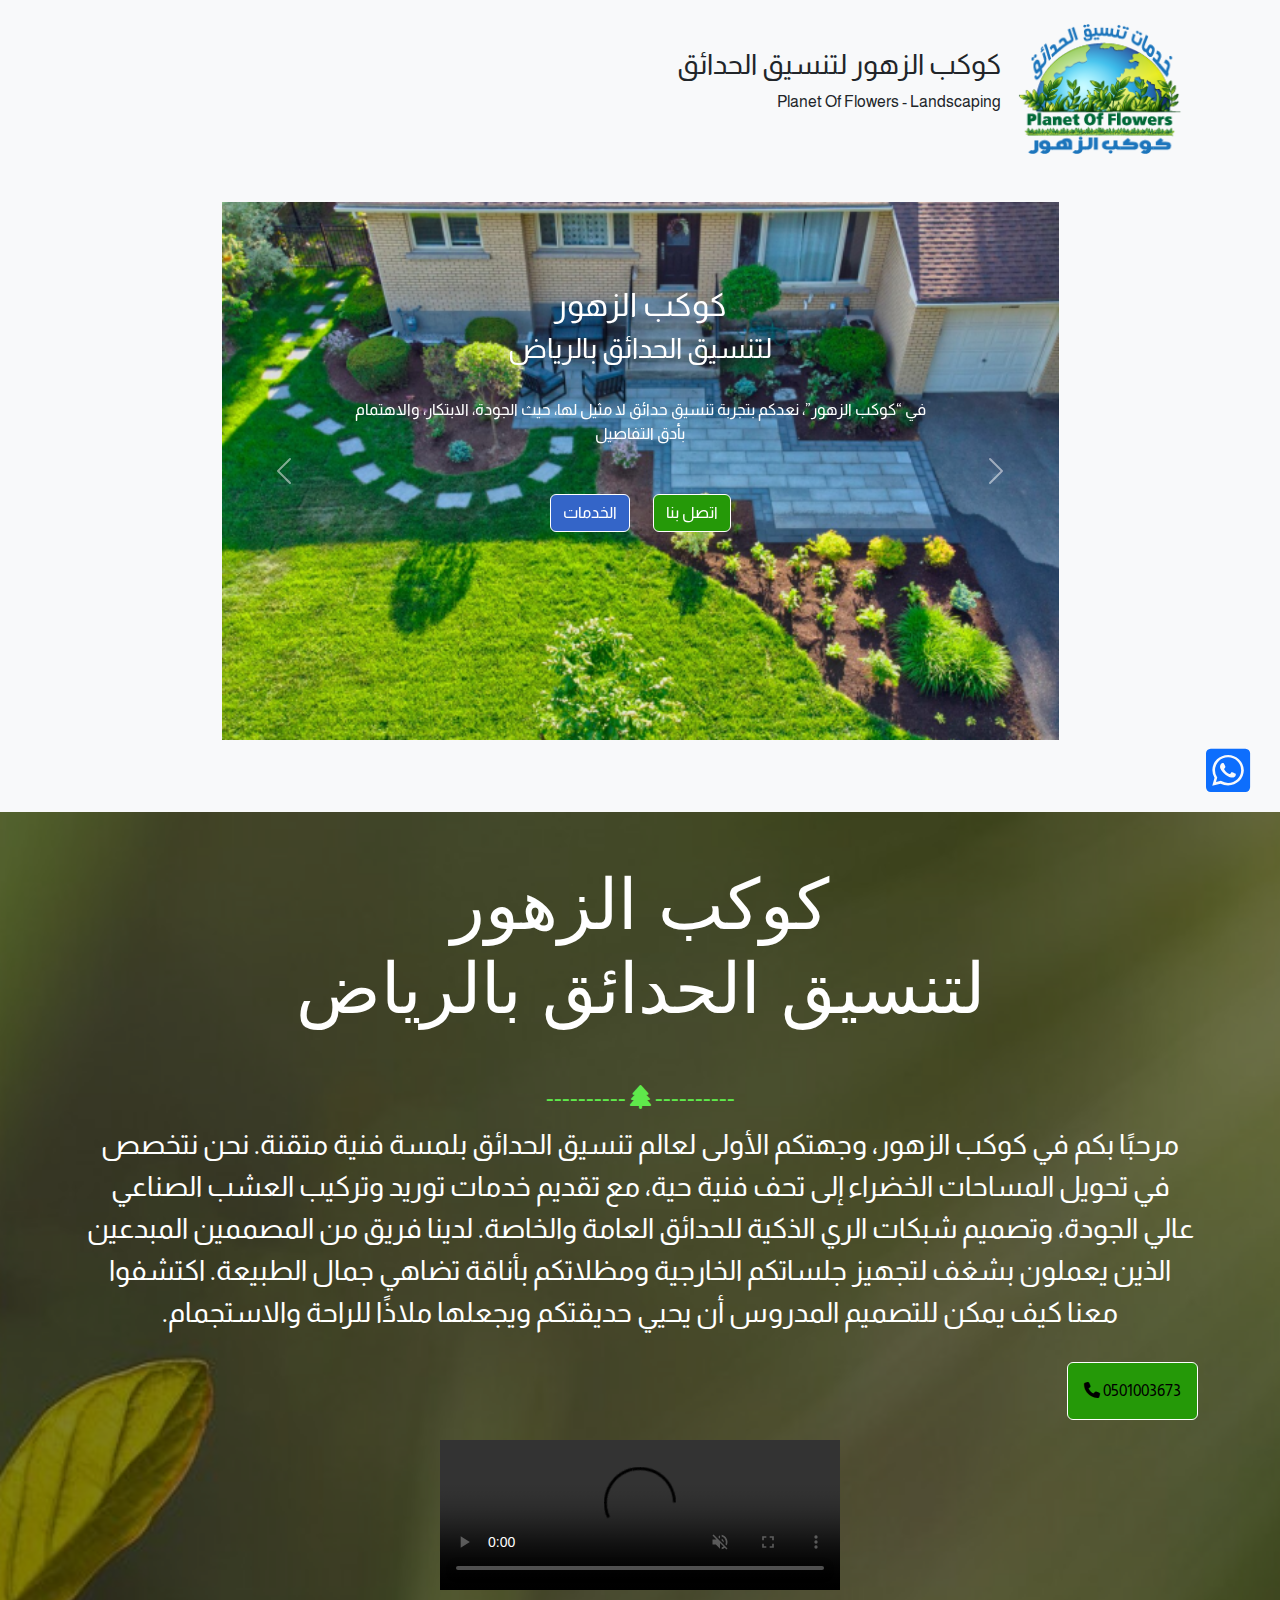
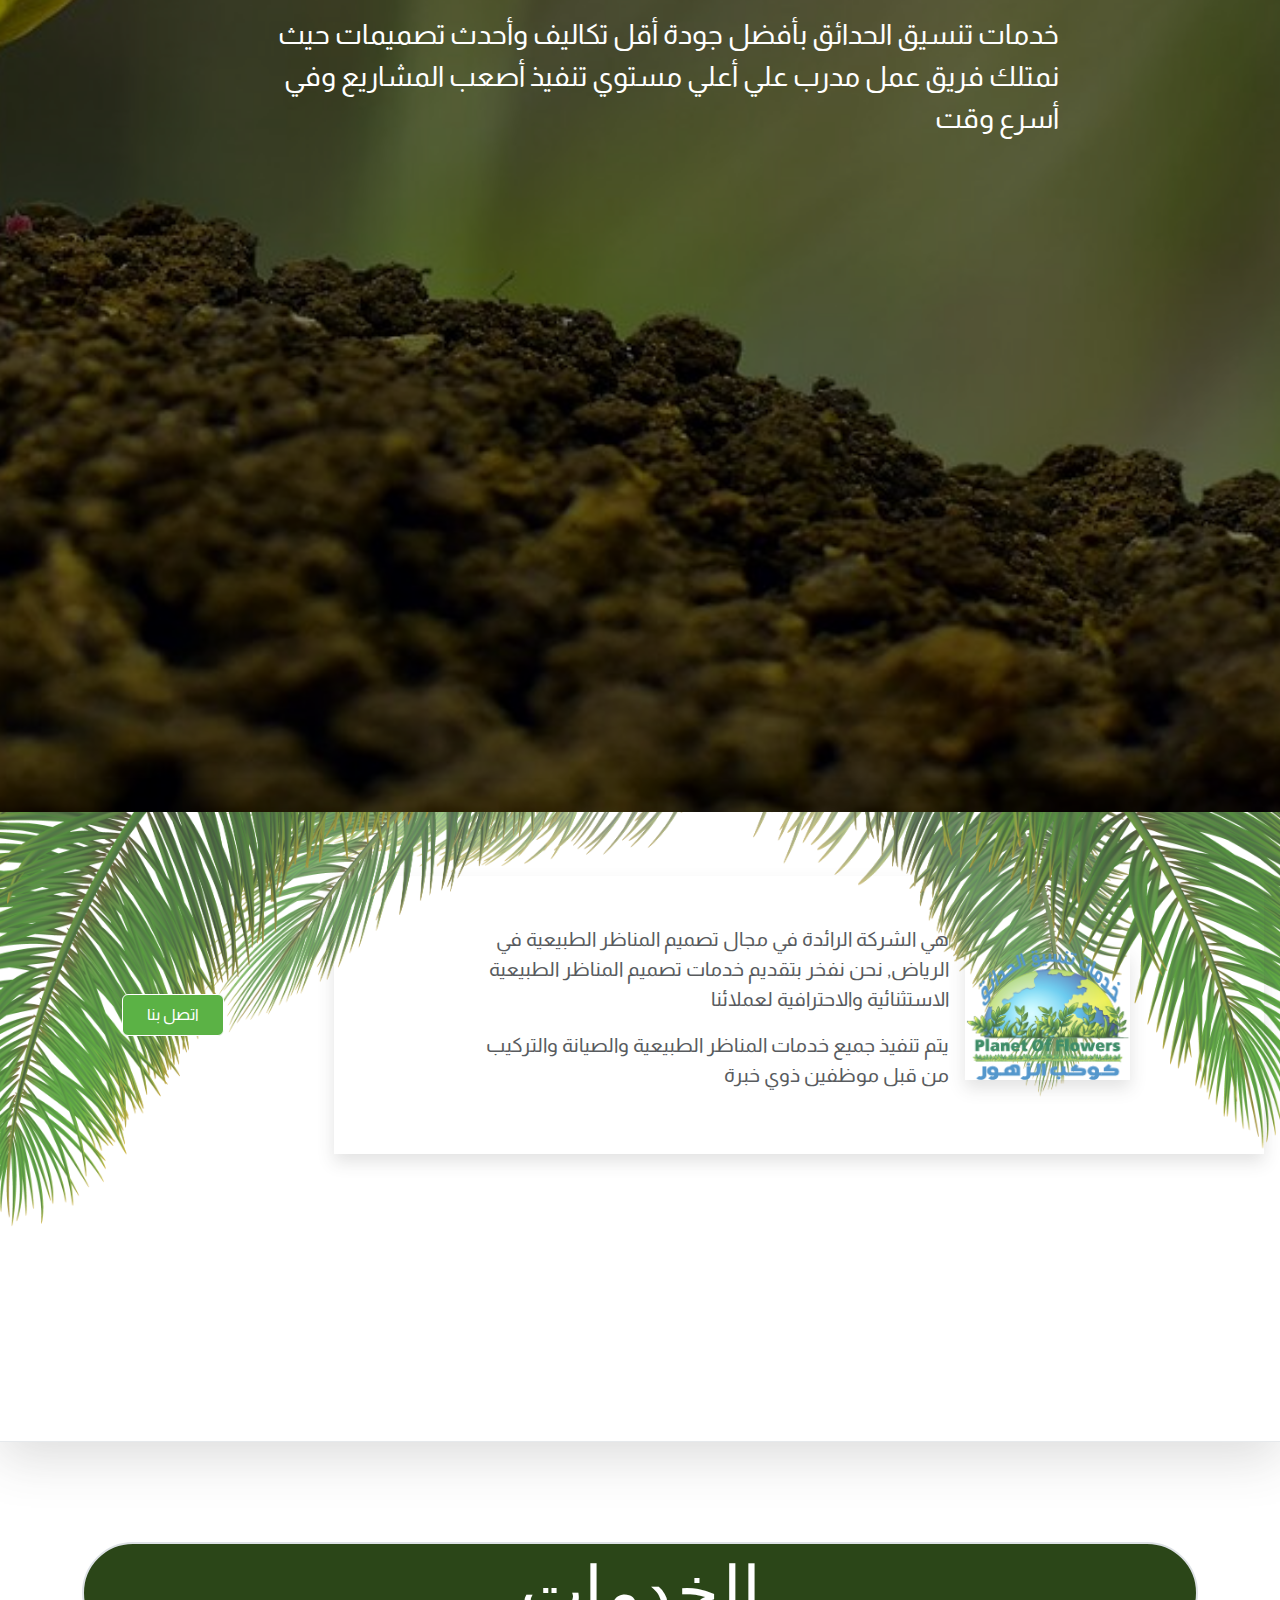
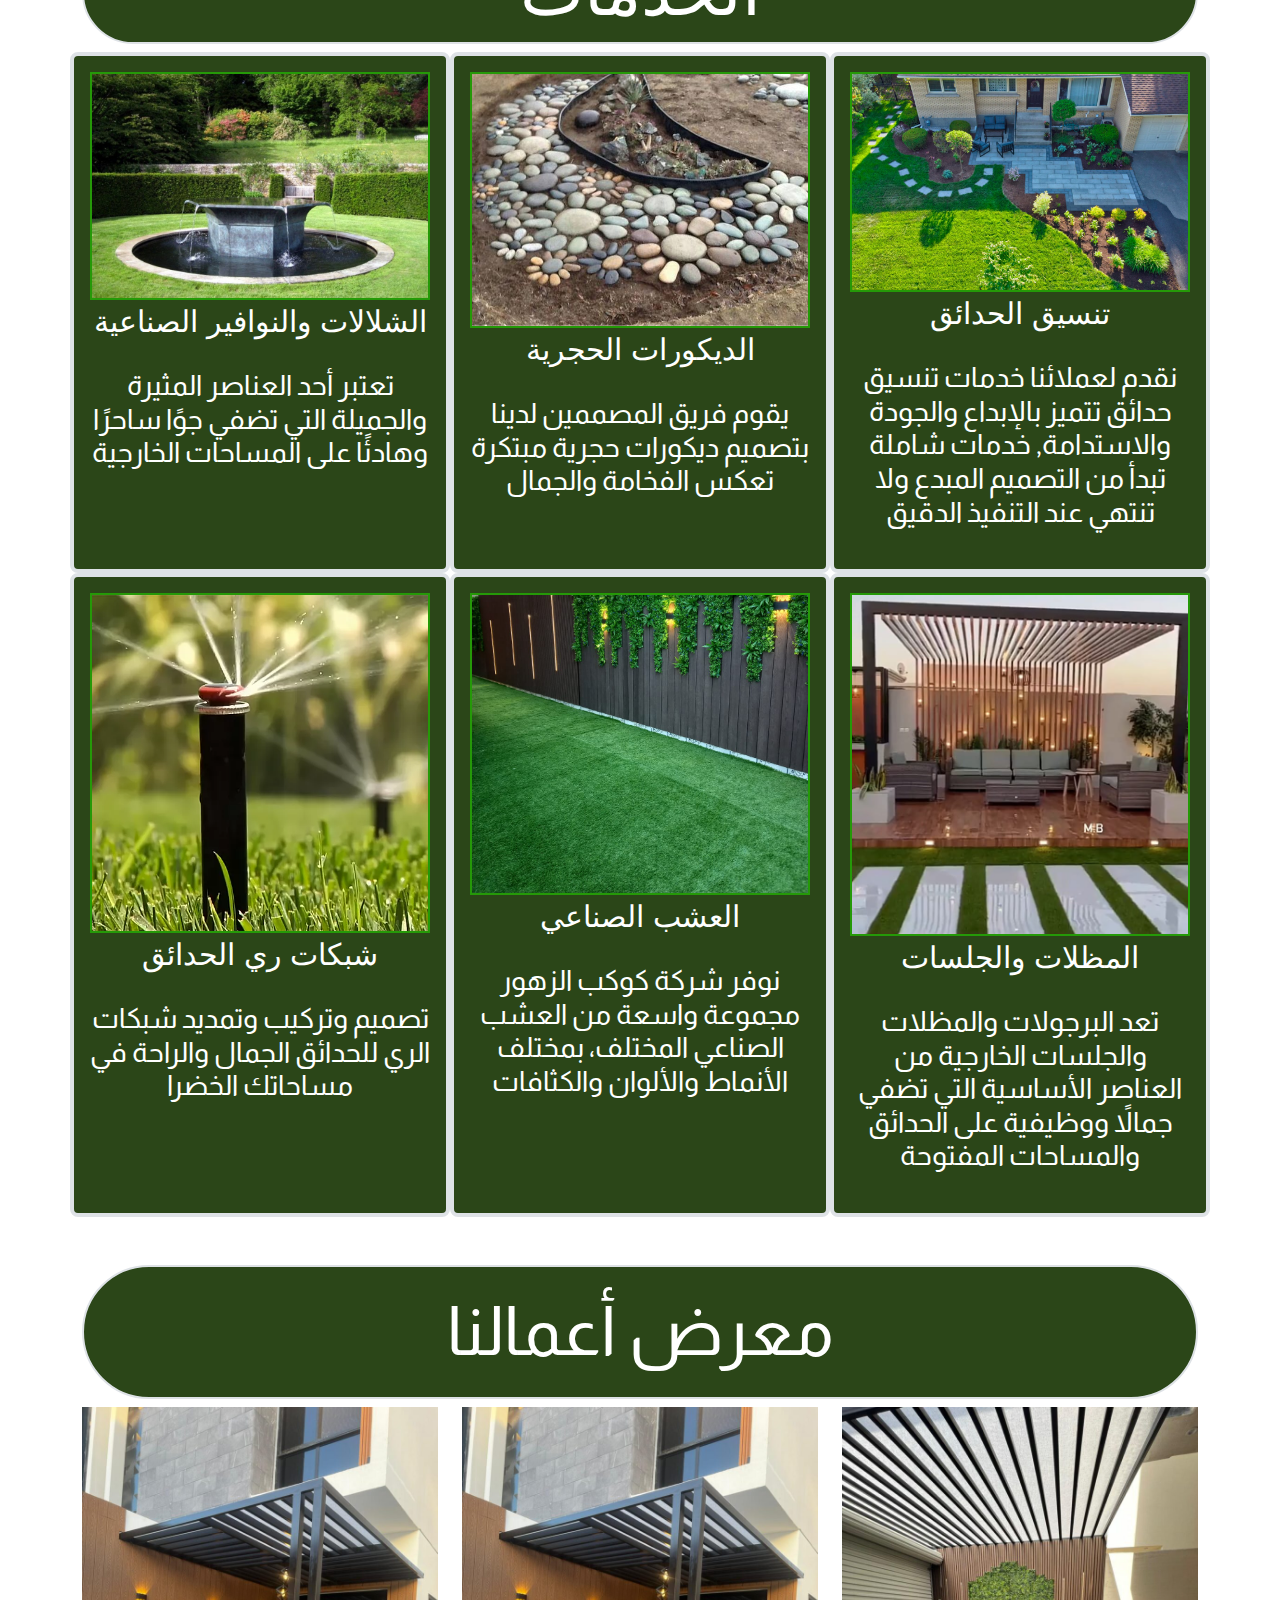
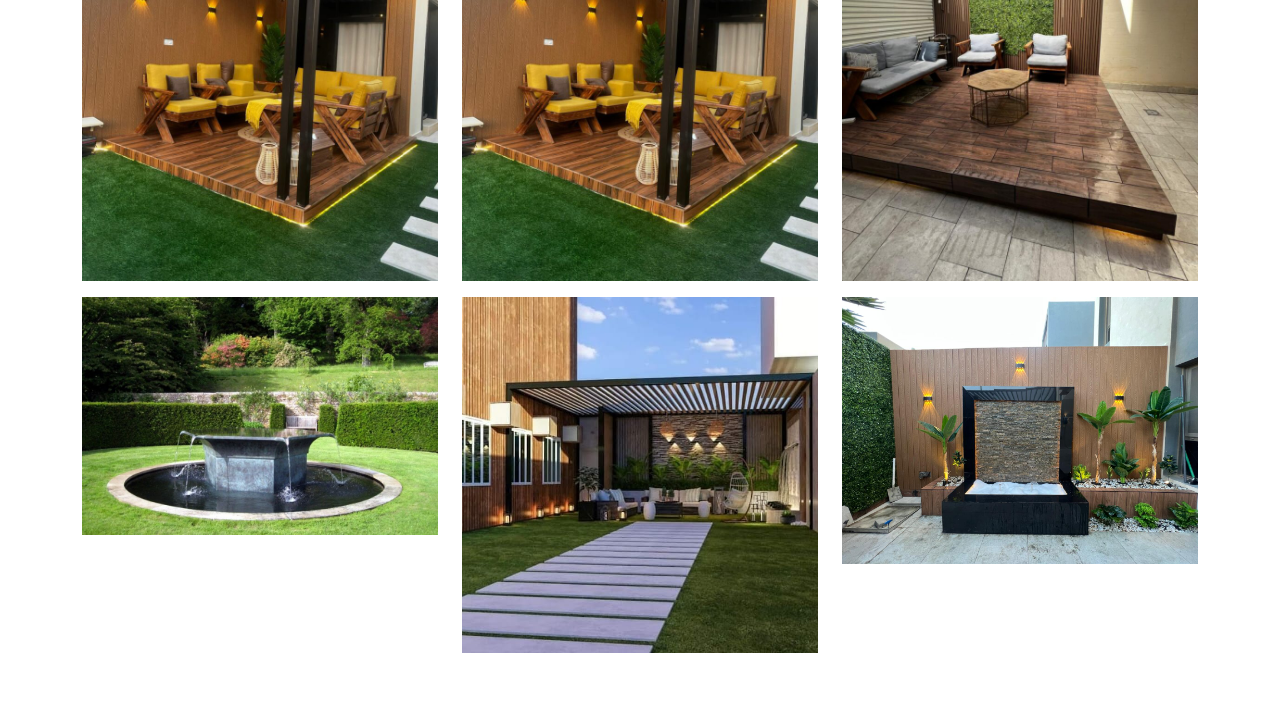
<file: index.html>
<!DOCTYPE html>
<html lang="en">

<head>
  <meta charset="UTF-8">
  <meta name="viewport" content="width=device-width, initial-scale=1.0">
<link rel="shortcut icon" href="/images/investment-concept-business-5241253-e1710811146423.jpg" type="image/x-icon">
  <link rel="preconnect" href="https://fonts.googleapis.com">
<link rel="preconnect" href="https://fonts.gstatic.com" crossorigin>
<link href="https://fonts.googleapis.com/css2?family=Alegreya:ital,wght@0,400..900;1,400..900&family=Almarai:wght@300;400;700;800&family=Carrois+Gothic&family=Comfortaa:wght@700&display=swap" rel="stylesheet">



  <link rel="stylesheet" href="css/all.min.css">
  <link rel="stylesheet" href="css/bootstrap.min.css">
  <link rel="stylesheet" href="css/style.css">
  <title>Document</title>
</head>

<body>

  <header class="bg-body-tertiary">
    <div class="container py-4">
      <div class="d-flex align-items-center">
        <div class="mx-3">
          <img src="./images/كوكب-الزهور-لتنسيق-الحدائق-2-165x130.png" alt="">
        </div>
        <div class="my-3">
          <h3>
            كوكب الزهور لتنسيق الحدائق</h3>
          <p>Planet Of Flowers - Landscaping</p>
        </div>
      </div>

      <div id="carouselExampleCaptions" class="carousel slide w-75 mx-auto my-5">
        <!-- <div class="carousel-indicators">
          <button type="button" data-bs-target="#carouselExampleCaptions" data-bs-slide-to="0" class="active" aria-current="true" aria-label="Slide 1"></button>
          <button type="button" data-bs-target="#carouselExampleCaptions" data-bs-slide-to="1" aria-label="Slide 2"></button>
          <button type="button" data-bs-target="#carouselExampleCaptions" data-bs-slide-to="2" aria-label="Slide 3"></button>
        </div> -->
        <div class="carousel-inner position-relative ">
          <div class="carousel-item active">
            <img src="./images/landscape-design.png" class="d-block w-100" alt="كوكب الزهور">
            <div class="carousel-caption d-none d-md-block ">
              <h2>كوكب الزهور </h2>

              <h3>لتنسيق الحدائق بالرياض</h3>
              <p class="py-4">في “كوكب الزهور”، نعدكم بتجربة تنسيق حدائق لا مثيل لها، حيث الجودة، الابتكار، والاهتمام
                بأدق التفاصيل
              </p>
              <div class="mt-4">
                <a href="tel:0501003673" class="btn btn-success  ">اتصل بنا</a>
                <a href="#services" class="btn btn-primary">الخدمات</a>

              </div>
            </div>


          </div>
          <div class="carousel-item">
            <img src="./images/كوكب-الوهور-لتنسيق-الحدائق-12-768x576.jpg" class="d-block w-100" alt="...">
            <div class="carousel-caption d-none d-md-block">
              <h2>كوكب الزهور </h2>
              <h3>تصميم الشلالات والنوافير الصناعية بالرياض</h3>
              <p>تعتبر الشلالات والنوافير الصناعية عنصرًا جماليًا مدهشًا يلفت الأنظار ويضفي لمسة فريدة على المساحات
                الخارجية. تقوم شركة كوكب الزهور بتصميم شلالات ونوافير مبتكرة وجذابة</p>
              <div>
                <a href="tel:01558611828" class="btn btn-success ">اتصل بنا</a>
                <a class="btn btn-primary">الخدمات</a>

              </div>
            </div>
          </div>
          <div class="carousel-item">
            <img src="./images/الديكورات-الحجرية-1.jpg" class="d-block w-100 " alt="...">
            <div class="carousel-caption d-none d-md-block">
              <h2>كوكب الزهور </h2>
              <h3>تصميم الديكورات الحجرية بالرياض</h3>
              <p>تعتبر الديكورات الحجرية من أقدم وأجمل العناصر المستخدمة في التصميم الداخلي والخارجي، وهي تضفي على
                المكان طابعًا يجمع بين الصلابة والجمال</p>
              <div>
                <a href="tel:01558611828" class="btn btn-success ">اتصل بنا</a>
                <a class="btn btn-primary">الخدمات</a>

              </div>
            </div>
          </div>
          <div class="carousel-item">
            <img src="./images/كوكب-الوهور-لتنسيق-الحدائق-7.jpg" class="d-block w-100" alt="...">
            <div class="carousel-caption d-none d-md-block">
              <h2>كوكب الزهور </h2>
              <h3>تصميم البرجولات المظلات والجلسات بالرياض</h3>
              <p>في “كوكب الزهور”، نصمم برجولات تتناسب مع مختلف الأذواق والمساحات، سواء كانت كلاسيكية بأعمدة رومانية أو
                عصرية بخطوط نظيفة ومواد مستدامة. نستخدم مواد عالية الجودة</p>
              <div>
                <a href="tel:01558611828" class="btn btn-success ">اتصل بنا</a>
                <a class="btn btn-primary">الخدمات</a>

              </div>
            </div>
          </div>
        </div>
        <button class="carousel-control-prev" type="button" data-bs-target="#carouselExampleCaptions"
          data-bs-slide="prev">
          <span class="carousel-control-prev-icon" aria-hidden="true"></span>
          <span class="visually-hidden">Previous</span>
        </button>
        <button class="carousel-control-next" type="button" data-bs-target="#carouselExampleCaptions"
          data-bs-slide="next">
          <span class="carousel-control-next-icon" aria-hidden="true"></span>
          <span class="visually-hidden">Next</span>
        </button>
      </div>

    </div>

  </header>

  <section id="about" class="">
    <div class="layer">
      <div class="container">
        <div class="  text-center p-1 ">
          <h1 class="my-5 ">كوكب الزهور
            <br>
            لتنسيق الحدائق بالرياض
          </h1>

          <span class="fs-4">---------- <i class="fa-solid fa-tree "></i> ----------</span>

          <p class="text-white fs-3 my-2">
            مرحبًا بكم في كوكب الزهور، وجهتكم الأولى لعالم تنسيق الحدائق بلمسة فنية متقنة. نحن نتخصص في تحويل المساحات
            الخضراء إلى تحف فنية حية، مع تقديم خدمات توريد وتركيب العشب الصناعي عالي الجودة، وتصميم شبكات الري الذكية
            للحدائق العامة والخاصة. لدينا فريق من المصممين المبدعين الذين يعملون بشغف لتجهيز جلساتكم الخارجية ومظلاتكم
            بأناقة تضاهي جمال الطبيعة. اكتشفوا معنا كيف يمكن للتصميم المدروس أن يحيي حديقتكم ويجعلها ملاذًا للراحة
            والاستجمام.
          </p>



        </div>
        <a class="btn btn-success mt-3 p-3 text-black" href="tel:0501003673">0501003673 <i
            class="fa-solid fa-phone text-black"></i></a>

        <div class="d-flex justify-content-center align-items-center ">
          <video controls autoplay muted
            src="https://planetofflowers.com/wp-content/uploads/2024/03/%D9%83%D9%88%D9%83%D8%A8-%D8%A7%D9%84%D9%88%D9%87%D9%88%D8%B1-%D9%84%D8%AA%D9%86%D8%B3%D9%8A%D9%82-%D8%A7%D9%84%D8%AD%D8%AF%D8%A7%D8%A6%D9%82-%D8%A8%D8%A7%D9%84%D8%B1%D9%8A%D8%A7%D8%B6-5.mp4"
            class=""></video>
        </div>

        <p class="text-white fs-3 w-75 mx-auto my-4 ">خدمات تنسيق الحدائق بأفضل جودة أقل تكاليف وأحدث تصميمات حيث نمتلك
          فريق عمل مدرب علي أعلي مستوي تنفيذ أصعب المشاريع وفي أسرع وقت</p>


      </div>
    </div>


  </section>

  <section id="contantUs" class="opacity-75 shadow-lg border-bottom">
    <div class="container-fluid p-3">
      <div class="row ">
        
        <div class="col-sm-9">
           <div class=" ">
          <div class=" d-flex justify-content-center align-items-center   shadow  my-5 py-5 ">
            <div>
              <img class="shadow img-fluid" src="./images/كوكب-الزهور-لتنسيق-الحدائق-2-165x130.png" alt="">
            </div>
            <div class="w-50 fs-5 mx-3">

              <p>هي الشركة الرائدة في مجال تصميم المناظر الطبيعية في الرياض, نحن نفخر بتقديم خدمات تصميم المناظر
                الطبيعية
                الاستثنائية والاحترافية لعملائنا</p>
              <p>يتم تنفيذ جميع خدمات المناظر الطبيعية والصيانة والتركيب من قبل موظفين ذوي خبرة</p>
            </div>



          </div>

        </div>
        </div>
       
        <div class="col-sm-3 d-flex justify-content-center align-items-center">
          <a href="tel:0501003673" class="btn btn-success px-4 py-2 ">اتصل بنا</a>
        </div>
      </div>



    </div>

  </section>

  <section class="services my-5 " id="services">
    <div class="container text-center">
      <div class="text-center  main ">
        <h2 class="border border-2  rounded-pill p-2 inner text-white ">الخدمات</h2>
      </div>
      <div class="row">
        <div class="col-sm-4 inner border border-4 p-3 rounded-3 text-white">
          <div class="  ">
            <img src="./images/landscape-design.png" class="img-fluid " alt="">
            <a  href="/تنسيق.html">تنسيق الحدائق</a>
            <h3 class="my-4">
              نقدم لعملائنا خدمات تنسيق حدائق تتميز بالإبداع والجودة والاستدامة, خدمات شاملة تبدأ من التصميم المبدع ولا تنتهي عند التنفيذ الدقيق</h3>
          </div>
        </div>

        <div class="col-sm-4 inner border border-4 p-3 rounded-3 text-white">
          <div class="  ">
            <img src="./images/الديكورات-الحجرية-1.jpg" class="img-fluid " alt="">
            <a href="/ديكور حجري.html">الديكورات الحجرية</a>
            <h3 class="my-4">
              يقوم فريق المصممين لدينا بتصميم ديكورات حجرية مبتكرة تعكس الفخامة والجمال
            </h3>
          </div>
        </div>

        <div class="col-sm-4 inner border border-4 p-3 rounded-3 text-white">
          <div class="  ">
            <img src="./images/الشلالات-المنزلية.jpg" class="img-fluid " alt="">
            <a href="/العش.html">الشلالات والنوافير الصناعية</a>
            <h3 class="my-4">
              تعتبر أحد العناصر المثيرة والجميلة التي تضفي جوًا ساحرًا وهادئًا على المساحات الخارجية
            </h3>
          </div>
        </div>


        <div class="col-sm-4 inner border border-4 p-3 rounded-3 text-white">
          <div class="  ">
            <img src="./images/IMG-20240319-WA0002.jpg" class="w-100 " alt="">
            <a href="/المظلات.html">المظلات والجلسات</a>
            <h3 class="my-4">
              تعد البرجولات والمظلات والجلسات الخارجية من العناصر الأساسية التي تضفي جمالاً ووظيفية على الحدائق والمساحات المفتوحة
            </h3>
          </div>
        </div>

        <div class="col-sm-4 inner border border-4 p-3 rounded-3 text-white">
          <div class="  ">
            <img src="./images/العشب-الصناعي-1.jpg" class="w-100 " alt="">
            <a href="/العش.html">العشب الصناعي</a>
            <h3 class="my-4">
              نوفر شركة كوكب الزهور مجموعة واسعة من العشب الصناعي المختلف، بمختلف الأنماط والألوان والكثافات
            </h3>
          </div>
        </div>

        <div class="col-sm-4 inner border border-4 p-3 rounded-3 text-white">
          <div class="  ">
            <img src="./images/شبكات-ري-الحدائق.webp" class="w-100 " alt="">
            <a href="/الري.html">شبكات ري الحدائق</a>
            <h3 class="my-4">
              تصميم وتركيب وتمديد شبكات الري للحدائق الجمال والراحة في مساحاتك الخضرا
            </h3>
          </div>
        </div>
      </div>

    </div>
  </section>


  <section class="ourWork my-5">
    <div class="container">
      <div class="text-center main ">
        <h2 class="border border-2  rounded-pill p-2 inner p-4 text-white ">معرض أعمالنا</h2>
      </div>

      <div class="row">
        <div class="col-sm-4 ">
          <div class="innerr position-relative  ">
            <div class="caption position-absolute top-0 start-0 end-0 ">
              <img src="./images/كوكب-الوهور-لتنسيق-الحدائق-6-768x1024.jpg" class="w-100 " alt="">
            </div>
            
          </div>
        </div>

        <div class="col-sm-4">
          <div class="innerr">
            <img src="./images/كوكب-الوهور-لتنسيق-الحدائق-8-768x1024.jpg" class="w-100" alt="">
          </div>
        </div>

        <div class="col-sm-4 ">
          <div class="innerr">
            <img src="./images/كوكب-الوهور-لتنسيق-الحدائق-8-768x1024.jpg" class="w-100" alt="">
          </div>

        </div>

        <div class="col-sm-4 mt-3">
          <div class="innerr">
            <img src="./images/كوكب-الوهور-لتنسيق-الحدائق-12.jpg" class="w-100" alt="">
          </div>
        </div>
        <div class="col-sm-4 mt-3">
          <div class="innerr">
            <img src="./images/IMG-20240319-WA0004.jpg" class="w-100" alt="">
          </div>
        </div>

        <div class="col-sm-4 mt-3">
          <div class="innerr">
            <img src="./images/الشلالات-المنزلية.jpg" class="w-100" alt="">
          </div>
        </div>
      </div>

    </div>

  </section>

  <div class="icon position-fixed ">
    <a href="https://api.whatsapp.com/send/?phone=966501003673&text&type=phone_number&app_absent=0">
       <i class="fa-brands fa-square-whatsapp"></i>
    </a>
   
  </div>


  <script src="js/bootstrap.bundle.min.js"></script>
</body>

</html>
</file>
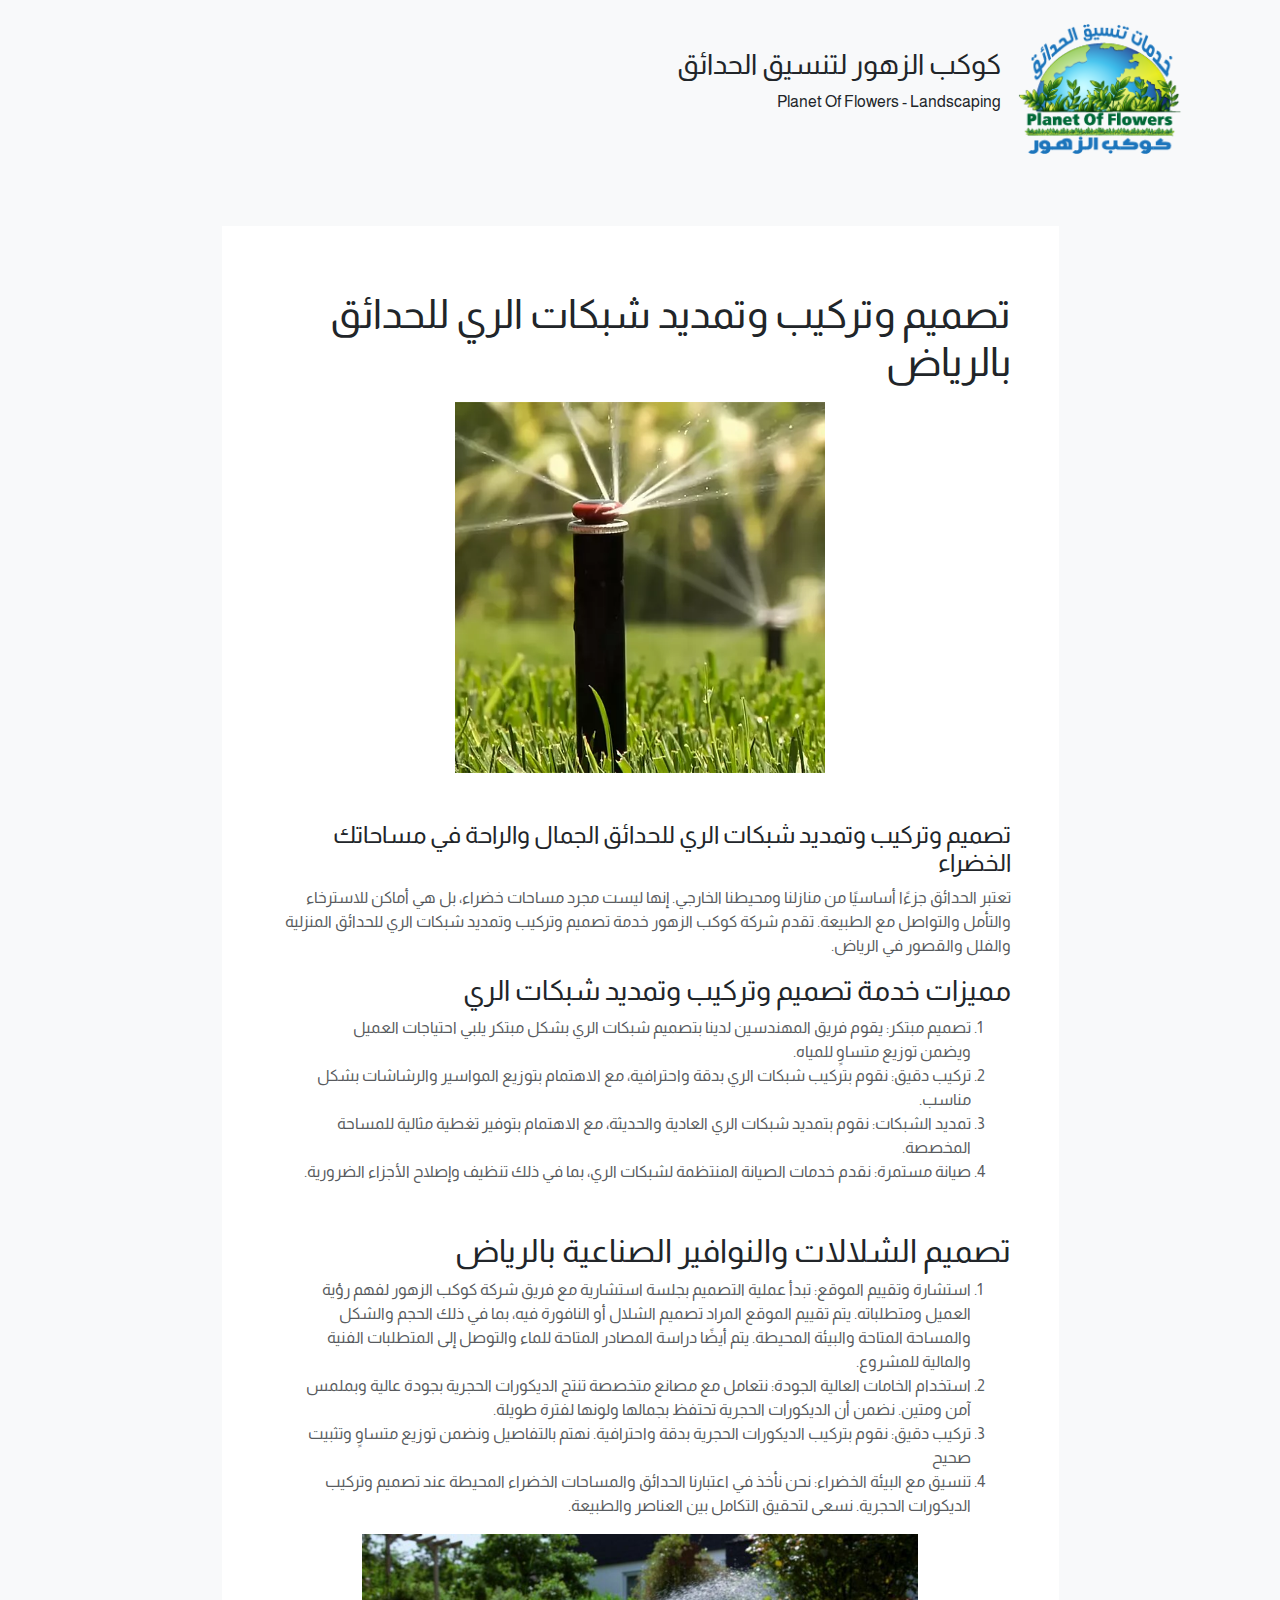
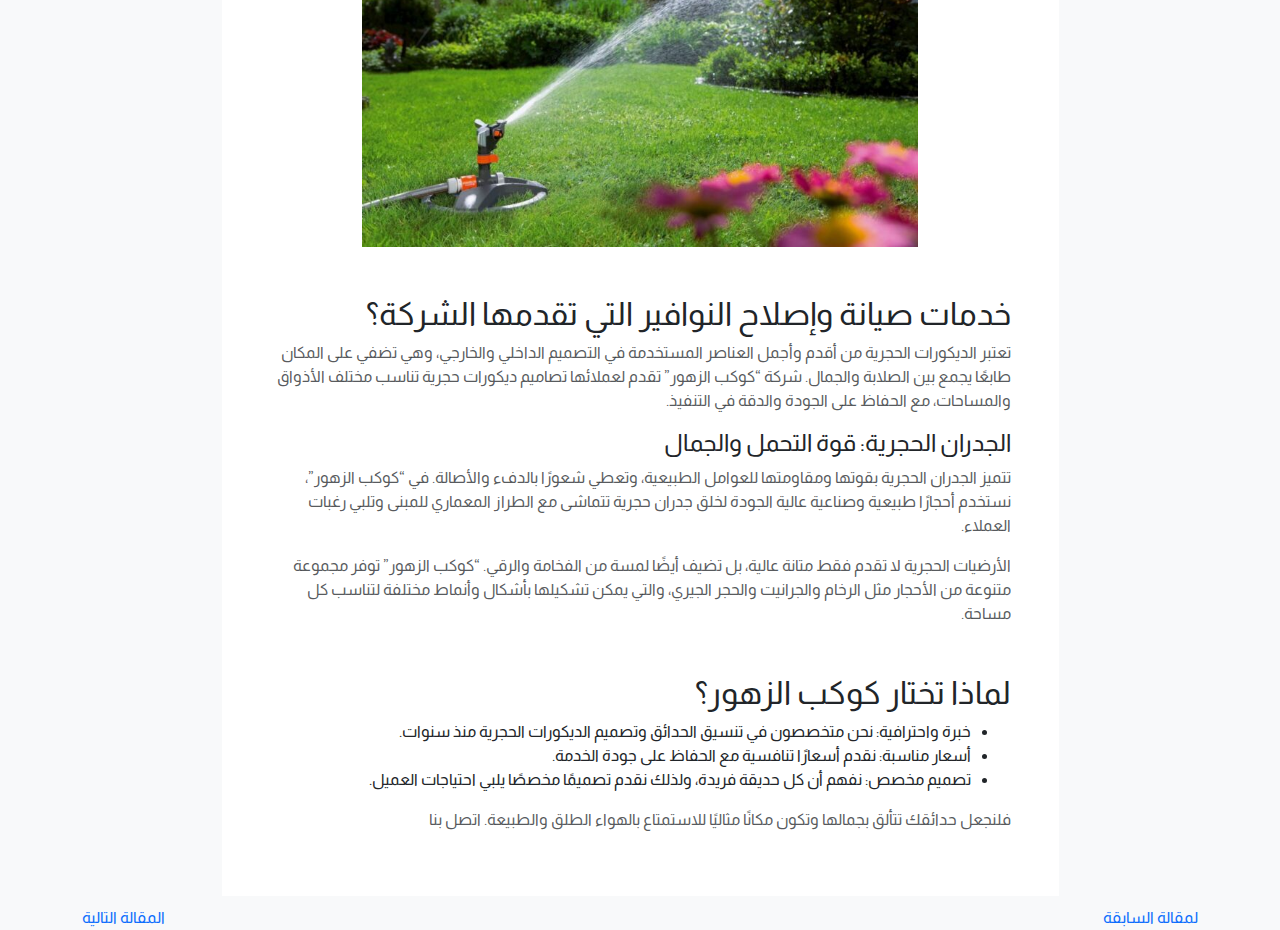
<file: الري.html>
<!DOCTYPE html>
<html lang="en">

<head>
    <meta charset="UTF-8">
    <meta name="viewport" content="width=device-width, initial-scale=1.0">
    <link rel="preconnect" href="https://fonts.googleapis.com">
    <link rel="preconnect" href="https://fonts.gstatic.com" crossorigin>
    <link
        href="https://fonts.googleapis.com/css2?family=Alegreya:ital,wght@0,400..900;1,400..900&family=Almarai:wght@300;400;700;800&family=Carrois+Gothic&family=Comfortaa:wght@700&display=swap"
        rel="stylesheet">
    <link rel="stylesheet" href="css/all.min.css">
    <link rel="stylesheet" href="css/bootstrap.min.css">
    <link rel="stylesheet" href="css/style.css">
    <title>Document</title>
</head>

<body class="bg-body-tertiary">
    <header class="">
        <div class="container py-4">
            <div class="d-flex align-items-center">
                <div class="mx-3">
                    <img src="./images/كوكب-الزهور-لتنسيق-الحدائق-2-165x130.png" alt="">
                </div>
                <div class="my-3">
                    <h3>
                        كوكب الزهور لتنسيق الحدائق</h3>
                    <p>Planet Of Flowers - Landscaping</p>
                </div>
            </div>




        </div>

    </header>

    <section class="tanss">
        <div class="container mt-5">
            <div class="w-75 mx-auto bg-white p-5 ">
                <h1 class="my-3">تصميم وتركيب وتمديد شبكات الري للحدائق بالرياض</h1>
                <div class="d-flex justify-content-center mt-3">
                    <img src="./images/شبكات-ري-الحدائق.webp" class="w-50  " alt="">

                </div>
                <div class="mt-5">
                    <h4>تصميم وتركيب وتمديد شبكات الري للحدائق الجمال والراحة في مساحاتك الخضراء</h4>
                    <p class="text-muted">
                        تعتبر الحدائق جزءًا أساسيًا من منازلنا ومحيطنا الخارجي. إنها ليست مجرد مساحات خضراء، بل هي أماكن للاسترخاء والتأمل والتواصل مع الطبيعة. تقدم شركة كوكب الزهور خدمة تصميم وتركيب وتمديد شبكات الري للحدائق المنزلية والفلل والقصور في الرياض.
                    </p>
                    <h3>مميزات خدمة تصميم وتركيب وتمديد شبكات الري</h3>
                    <ol class="text-muted">
                        <li>
                            تصميم مبتكر: يقوم فريق المهندسين لدينا بتصميم شبكات الري بشكل مبتكر يلبي احتياجات العميل ويضمن توزيع متساوٍ للمياه.
                        </li>
                        <li>
                            تركيب دقيق: نقوم بتركيب شبكات الري بدقة واحترافية، مع الاهتمام بتوزيع المواسير والرشاشات بشكل مناسب.
                        </li>
                        <li>
                            تمديد الشبكات: نقوم بتمديد شبكات الري العادية والحديثة، مع الاهتمام بتوفير تغطية مثالية للمساحة المخصصة.
                        </li>
                        <li>
                            صيانة مستمرة: نقدم خدمات الصيانة المنتظمة لشبكات الري، بما في ذلك تنظيف وإصلاح الأجزاء الضرورية.
                        </li>
                      
                    </ol>
                   
                </div>

                <div class="mt-5">
                    <h2>
                        تصميم الشلالات والنوافير الصناعية بالرياض
                    </h2>

                    <ol>
                       <li class="text-muted">
                        استشارة وتقييم الموقع: تبدأ عملية التصميم بجلسة استشارية مع فريق شركة كوكب الزهور لفهم رؤية العميل ومتطلباته. يتم تقييم الموقع المراد تصميم الشلال أو النافورة فيه، بما في ذلك الحجم والشكل والمساحة المتاحة والبيئة المحيطة. يتم أيضًا دراسة المصادر المتاحة للماء والتوصل إلى المتطلبات الفنية والمالية للمشروع.
                       </li>
                        <li class="text-muted">
                            استخدام الخامات العالية الجودة: نتعامل مع مصانع متخصصة تنتج الديكورات الحجرية بجودة عالية
                            وبملمس آمن ومتين. نضمن أن الديكورات الحجرية تحتفظ بجمالها ولونها لفترة طويلة.
                        </li>
                        <li class=" text-muted">
                            تركيب دقيق: نقوم بتركيب الديكورات الحجرية بدقة واحترافية. نهتم بالتفاصيل ونضمن توزيع متساوٍ
                            وتثبيت صحيح
                        </li>
                        <li class="text-muted">
                            تنسيق مع البيئة الخضراء: نحن نأخذ في اعتبارنا الحدائق والمساحات الخضراء المحيطة عند تصميم
                            وتركيب الديكورات الحجرية. نسعى لتحقيق التكامل بين العناصر والطبيعة.
                        </li>


                    </ol>

                    <div class="d-flex justify-content-center mt-3">
                        <img src="./images/شبكات-ري-الحدائق-768x432.jpg" class="w-75  " alt="">
    
                    </div>

                </div>
                <div class="mt-5">
                    <h2>
                        خدمات صيانة وإصلاح النوافير التي تقدمها الشركة؟
                    </h2>

                    <p class="text-muted">
                        تعتبر الديكورات الحجرية من أقدم وأجمل العناصر المستخدمة في التصميم الداخلي والخارجي، وهي تضفي
                        على المكان طابعًا يجمع بين الصلابة والجمال. شركة “كوكب الزهور” تقدم لعملائها تصاميم ديكورات
                        حجرية تناسب مختلف الأذواق والمساحات، مع الحفاظ على الجودة والدقة في التنفيذ.
                    </p>
                </div>
                <div>
                    <h4>
                        الجدران الحجرية: قوة التحمل والجمال
                    </h4>
                    <p class="text-muted">
                        تتميز الجدران الحجرية بقوتها ومقاومتها للعوامل الطبيعية، وتعطي شعورًا بالدفء والأصالة. في “كوكب
                        الزهور”، نستخدم أحجارًا طبيعية وصناعية عالية الجودة لخلق جدران حجرية تتماشى مع الطراز المعماري
                        للمبنى وتلبي رغبات العملاء.
                    </p>
                    <p class="text-muted">
                        الأرضيات الحجرية لا تقدم فقط متانة عالية، بل تضيف أيضًا لمسة من الفخامة والرقي. “كوكب الزهور”
                        توفر مجموعة متنوعة من الأحجار مثل الرخام والجرانيت والحجر الجيري، والتي يمكن تشكيلها بأشكال
                        وأنماط مختلفة لتناسب كل مساحة.
                    </p>
                </div>

                <div class="mt-5">
                    <h2>
                        لماذا تختار كوكب الزهور؟
                    </h2>

                   <ul>
                    <li>
                        خبرة واحترافية: نحن متخصصون في تنسيق الحدائق وتصميم الديكورات الحجرية منذ سنوات.
                    </li>
                    <li>
                        أسعار مناسبة: نقدم أسعارًا تنافسية مع الحفاظ على جودة الخدمة.
                    </li>
                    <li>
                        تصميم مخصص: نفهم أن كل حديقة فريدة، ولذلك نقدم تصميمًا مخصصًا يلبي احتياجات العميل.
                    </li>
                    
                   </ul>
                   <p class="text-muted">
                    فلنجعل حدائقك تتألق بجمالها وتكون مكانًا مثاليًا للاستمتاع بالهواء الطلق والطبيعة. اتصل بنا 
                   </p>
                </div>


            </div>
            <div class="d-flex justify-content-between">
                <a href="العش.html">لمقالة السابقة</a>
                <a href="ديكور حجري.html">المقالة التالية </a>
            </div>



        </div>

    </section>
    <script src="js/bootstrap.bundle.min.js"></script>
</body>

</html>
</file>
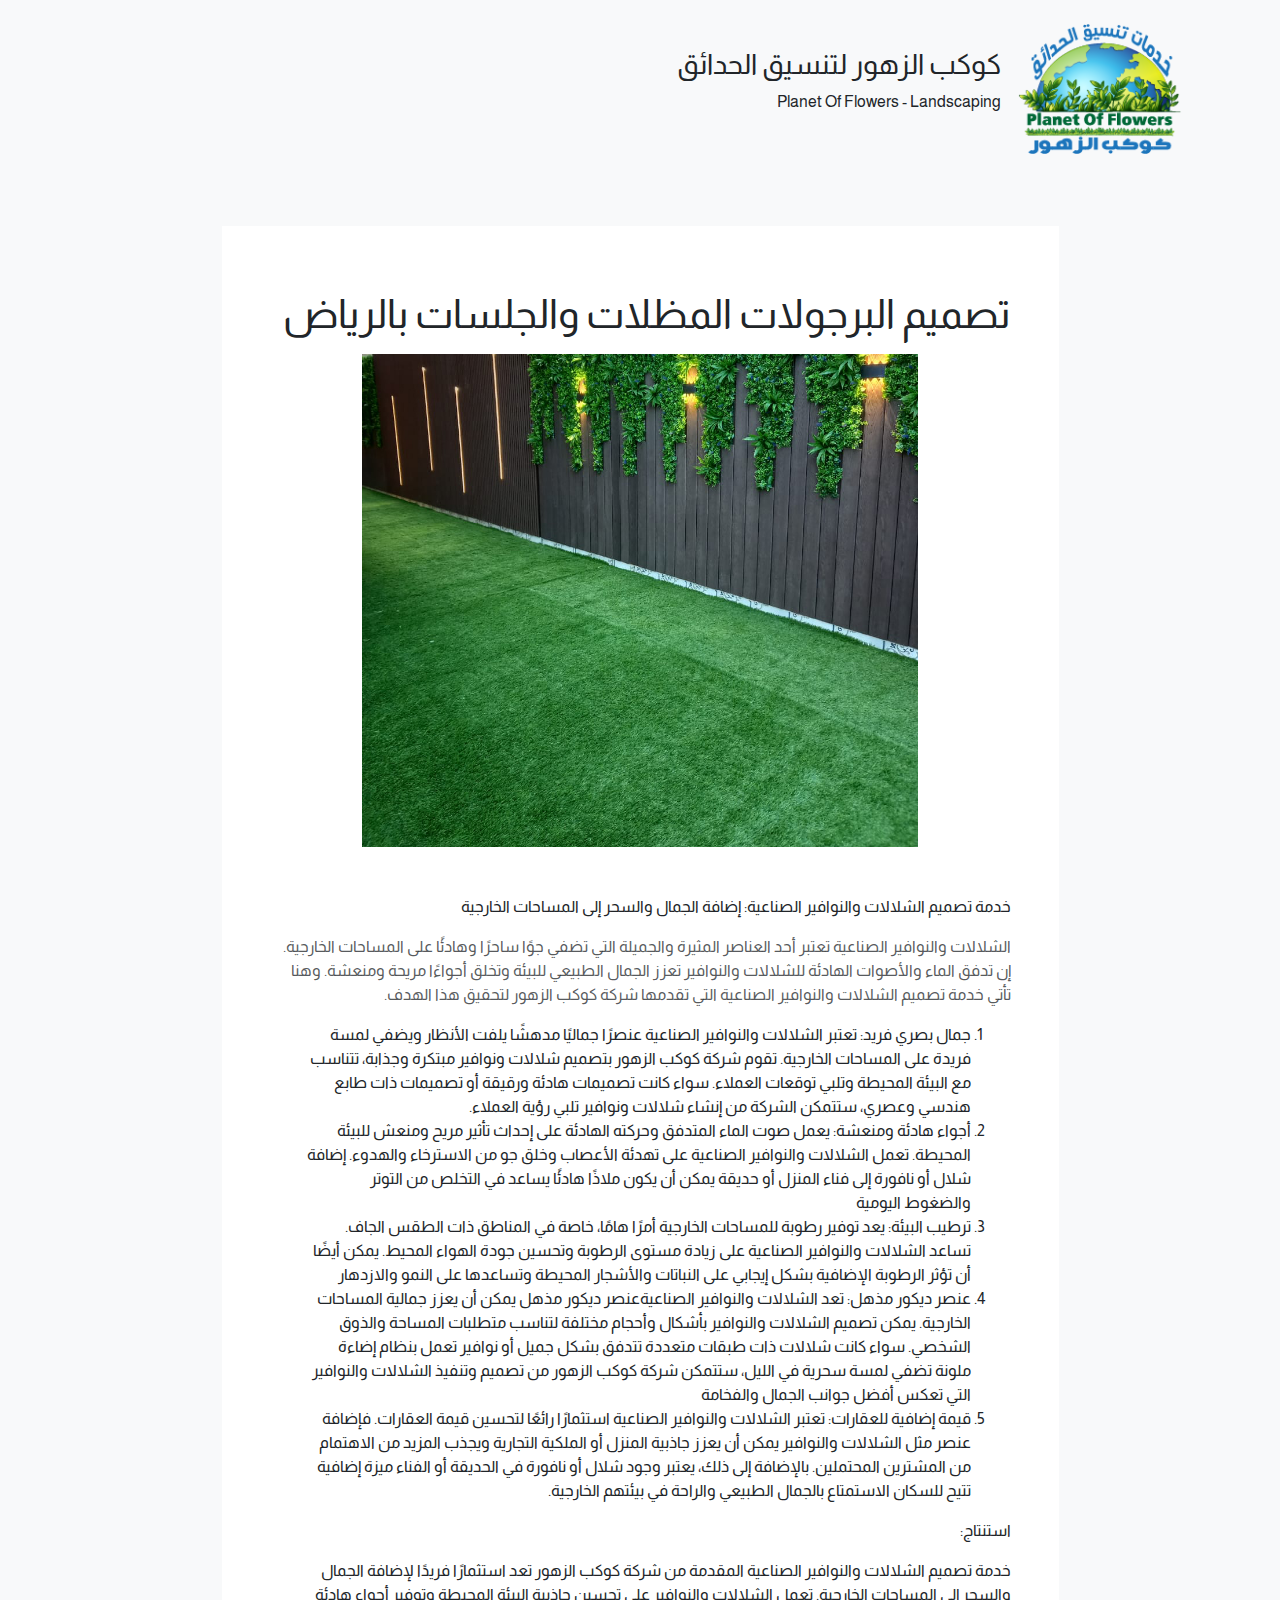
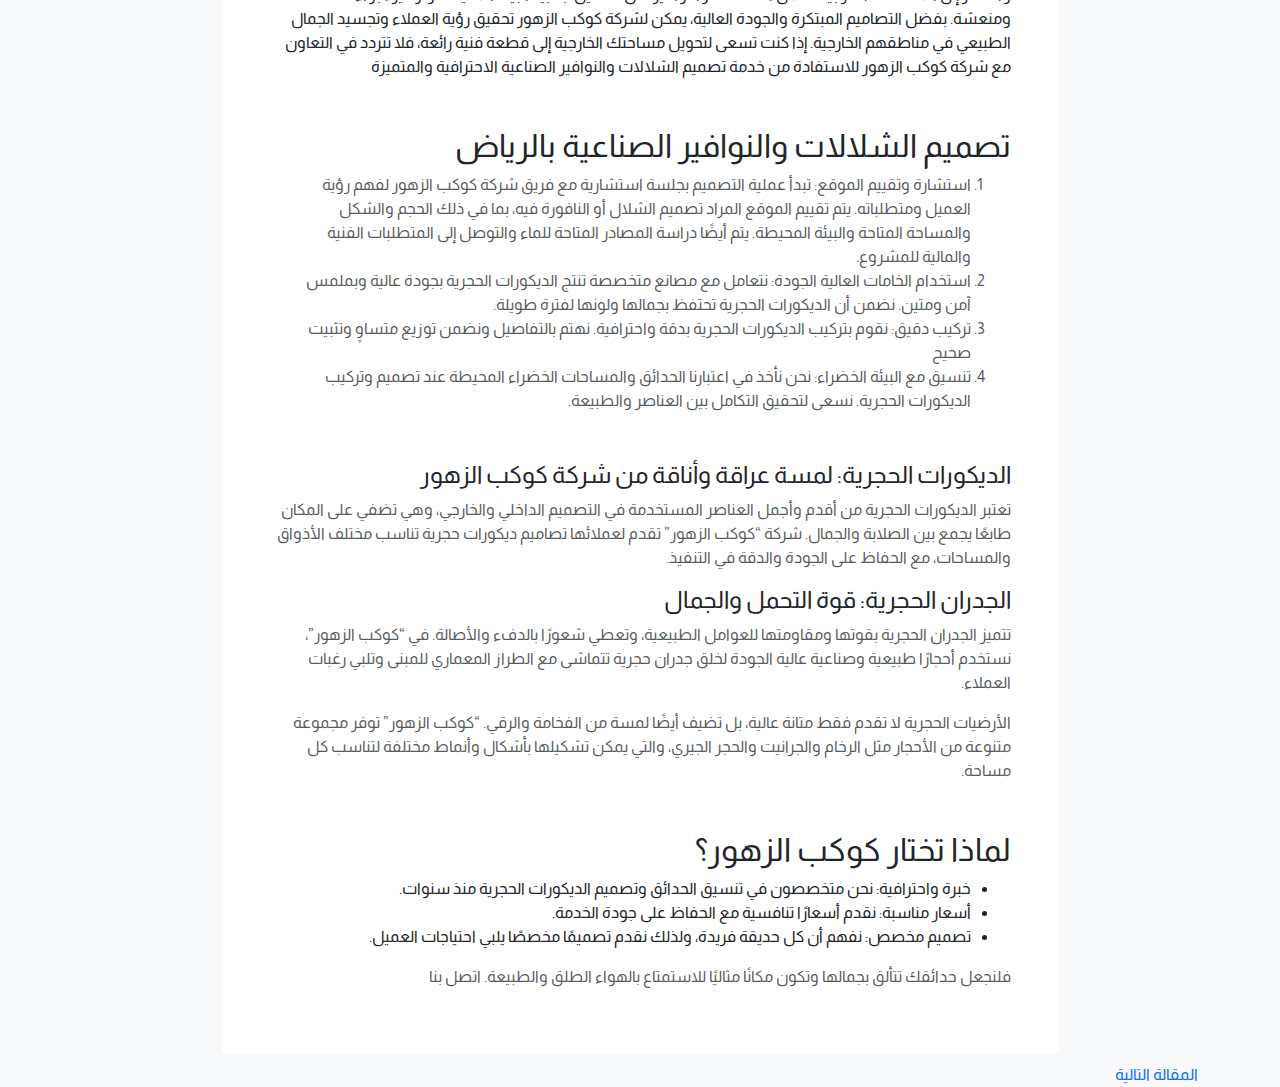
<file: العش.html>
<!DOCTYPE html>
<html lang="en">

<head>
    <meta charset="UTF-8">
    <meta name="viewport" content="width=device-width, initial-scale=1.0">
    <link rel="preconnect" href="https://fonts.googleapis.com">
    <link rel="preconnect" href="https://fonts.gstatic.com" crossorigin>
    <link
        href="https://fonts.googleapis.com/css2?family=Alegreya:ital,wght@0,400..900;1,400..900&family=Almarai:wght@300;400;700;800&family=Carrois+Gothic&family=Comfortaa:wght@700&display=swap"
        rel="stylesheet">
    <link rel="stylesheet" href="css/all.min.css">
    <link rel="stylesheet" href="css/bootstrap.min.css">
    <link rel="stylesheet" href="css/style.css">
    <title>Document</title>
</head>

<body class="bg-body-tertiary">
    <header class="">
        <div class="container py-4">
            <div class="d-flex align-items-center">
                <div class="mx-3">
                    <img src="./images/كوكب-الزهور-لتنسيق-الحدائق-2-165x130.png" alt="">
                </div>
                <div class="my-3">
                    <h3>
                        كوكب الزهور لتنسيق الحدائق</h3>
                    <p>Planet Of Flowers - Landscaping</p>
                </div>
            </div>




        </div>

    </header>

    <section class="tanss">
        <div class="container mt-5">
            <div class="w-75 mx-auto bg-white p-5 ">
                <h1 class="my-3">تصميم البرجولات المظلات والجلسات بالرياض</h1>
                <div class="d-flex justify-content-center mt-3">
                    <img src="./images/العشب-الصناعي-1.jpg" class="w-75  " alt="">

                </div>
                <div class="mt-5">
                    <p>
                        خدمة تصميم الشلالات والنوافير الصناعية: إضافة الجمال والسحر إلى المساحات الخارجية
                    </p>
                    <p class="text-muted">


الشلالات والنوافير الصناعية تعتبر أحد العناصر المثيرة والجميلة التي تضفي جوًا ساحرًا وهادئًا على المساحات الخارجية. إن تدفق الماء والأصوات الهادئة للشلالات والنوافير تعزز الجمال الطبيعي للبيئة وتخلق أجواءًا مريحة ومنعشة. وهنا تأتي خدمة تصميم الشلالات والنوافير الصناعية التي تقدمها شركة كوكب الزهور لتحقيق هذا الهدف.
                    </p>
                    <ol>
                        <li>
                            جمال بصري فريد: تعتبر الشلالات والنوافير الصناعية عنصرًا جماليًا مدهشًا يلفت الأنظار ويضفي لمسة فريدة على المساحات الخارجية. تقوم شركة كوكب الزهور بتصميم شلالات ونوافير مبتكرة وجذابة، تتناسب مع البيئة المحيطة وتلبي توقعات العملاء. سواء كانت تصميمات هادئة ورقيقة أو تصميمات ذات طابع هندسي وعصري، ستتمكن الشركة من إنشاء شلالات ونوافير تلبي رؤية العملاء.
                        </li>
                        <li>
                            أجواء هادئة ومنعشة: يعمل صوت الماء المتدفق وحركته الهادئة على إحداث تأثير مريح ومنعش للبيئة المحيطة. تعمل الشلالات والنوافير الصناعية على تهدئة الأعصاب وخلق جو من الاسترخاء والهدوء. إضافة شلال أو نافورة إلى فناء المنزل أو حديقة يمكن أن يكون ملاذًا هادئًا يساعد في التخلص من التوتر والضغوط اليومية
                        </li>
                        <li>
                            ترطيب البيئة: يعد توفير رطوبة للمساحات الخارجية أمرًا هامًا، خاصة في المناطق ذات الطقس الجاف. تساعد الشلالات والنوافير الصناعية على زيادة مستوى الرطوبة وتحسين جودة الهواء المحيط. يمكن أيضًا أن تؤثر الرطوبة الإضافية بشكل إيجابي على النباتات والأشجار المحيطة وتساعدها على النمو والازدهار
                        </li>
                        <li>
                            عنصر ديكور مذهل: تعد الشلالات والنوافير الصناعيةعنصر ديكور مذهل يمكن أن يعزز جمالية المساحات الخارجية. يمكن تصميم الشلالات والنوافير بأشكال وأحجام مختلفة لتناسب متطلبات المساحة والذوق الشخصي. سواء كانت شلالات ذات طبقات متعددة تتدفق بشكل جميل أو نوافير تعمل بنظام إضاءة ملونة تضفي لمسة سحرية في الليل، ستتمكن شركة كوكب الزهور من تصميم وتنفيذ الشلالات والنوافير التي تعكس أفضل جوانب الجمال والفخامة
                        </li>
                        <li>
                            قيمة إضافية للعقارات: تعتبر الشلالات والنوافير الصناعية استثمارًا رائعًا لتحسين قيمة العقارات. فإضافة عنصر مثل الشلالات والنوافير يمكن أن يعزز جاذبية المنزل أو الملكية التجارية ويجذب المزيد من الاهتمام من المشترين المحتملين. بالإضافة إلى ذلك، يعتبر وجود شلال أو نافورة في الحديقة أو الفناء ميزة إضافية تتيح للسكان الاستمتاع بالجمال الطبيعي والراحة في بيئتهم الخارجية.
                        </li>
                    </ol>
                    <p>
                        استنتاج: 
                    </p>
                    <p>
                        خدمة تصميم الشلالات والنوافير الصناعية المقدمة من شركة كوكب الزهور تعد استثمارًا فريدًا لإضافة الجمال والسحر إلى المساحات الخارجية. تعمل الشلالات والنوافير على تحسين جاذبية البيئة المحيطة وتوفير أجواء هادئة ومنعشة. بفضل التصاميم المبتكرة والجودة العالية، يمكن لشركة كوكب الزهور تحقيق رؤية العملاء وتجسيد الجمال الطبيعي في مناطقهم الخارجية. إذا كنت تسعى لتحويل مساحتك الخارجية إلى قطعة فنية رائعة، فلا تتردد في التعاون مع شركة كوكب الزهور للاستفادة من خدمة تصميم الشلالات والنوافير الصناعية الاحترافية والمتميزة
                    </p>
                </div>

                <div class="mt-5">
                    <h2>
                        تصميم الشلالات والنوافير الصناعية بالرياض
                    </h2>

                    <ol>
                       <li class="text-muted">
                        استشارة وتقييم الموقع: تبدأ عملية التصميم بجلسة استشارية مع فريق شركة كوكب الزهور لفهم رؤية العميل ومتطلباته. يتم تقييم الموقع المراد تصميم الشلال أو النافورة فيه، بما في ذلك الحجم والشكل والمساحة المتاحة والبيئة المحيطة. يتم أيضًا دراسة المصادر المتاحة للماء والتوصل إلى المتطلبات الفنية والمالية للمشروع.
                       </li>
                        <li class="text-muted">
                            استخدام الخامات العالية الجودة: نتعامل مع مصانع متخصصة تنتج الديكورات الحجرية بجودة عالية
                            وبملمس آمن ومتين. نضمن أن الديكورات الحجرية تحتفظ بجمالها ولونها لفترة طويلة.
                        </li>
                        <li class=" text-muted">
                            تركيب دقيق: نقوم بتركيب الديكورات الحجرية بدقة واحترافية. نهتم بالتفاصيل ونضمن توزيع متساوٍ
                            وتثبيت صحيح
                        </li>
                        <li class="text-muted">
                            تنسيق مع البيئة الخضراء: نحن نأخذ في اعتبارنا الحدائق والمساحات الخضراء المحيطة عند تصميم
                            وتركيب الديكورات الحجرية. نسعى لتحقيق التكامل بين العناصر والطبيعة.
                        </li>


                    </ol>

                </div>
                <div class="mt-5">
                    <h4>
                        الديكورات الحجرية: لمسة عراقة وأناقة من شركة كوكب الزهور
                    </h4>

                    <p class="text-muted">
                        تعتبر الديكورات الحجرية من أقدم وأجمل العناصر المستخدمة في التصميم الداخلي والخارجي، وهي تضفي
                        على المكان طابعًا يجمع بين الصلابة والجمال. شركة “كوكب الزهور” تقدم لعملائها تصاميم ديكورات
                        حجرية تناسب مختلف الأذواق والمساحات، مع الحفاظ على الجودة والدقة في التنفيذ.
                    </p>
                </div>
                <div>
                    <h4>
                        الجدران الحجرية: قوة التحمل والجمال
                    </h4>
                    <p class="text-muted">
                        تتميز الجدران الحجرية بقوتها ومقاومتها للعوامل الطبيعية، وتعطي شعورًا بالدفء والأصالة. في “كوكب
                        الزهور”، نستخدم أحجارًا طبيعية وصناعية عالية الجودة لخلق جدران حجرية تتماشى مع الطراز المعماري
                        للمبنى وتلبي رغبات العملاء.
                    </p>
                    <p class="text-muted">
                        الأرضيات الحجرية لا تقدم فقط متانة عالية، بل تضيف أيضًا لمسة من الفخامة والرقي. “كوكب الزهور”
                        توفر مجموعة متنوعة من الأحجار مثل الرخام والجرانيت والحجر الجيري، والتي يمكن تشكيلها بأشكال
                        وأنماط مختلفة لتناسب كل مساحة.
                    </p>
                </div>

                <div class="mt-5">
                    <h2>
                        لماذا تختار كوكب الزهور؟
                    </h2>

                   <ul>
                    <li>
                        خبرة واحترافية: نحن متخصصون في تنسيق الحدائق وتصميم الديكورات الحجرية منذ سنوات.
                    </li>
                    <li>
                        أسعار مناسبة: نقدم أسعارًا تنافسية مع الحفاظ على جودة الخدمة.
                    </li>
                    <li>
                        تصميم مخصص: نفهم أن كل حديقة فريدة، ولذلك نقدم تصميمًا مخصصًا يلبي احتياجات العميل.
                    </li>
                    
                   </ul>
                   <p class="text-muted">
                    فلنجعل حدائقك تتألق بجمالها وتكون مكانًا مثاليًا للاستمتاع بالهواء الطلق والطبيعة. اتصل بنا 
                   </p>
                </div>


            </div>
            <div class="d-flex justify-content-between">
               
                <a href="الري.html">المقالة التالية </a>
            </div>



        </div>

    </section>
    <script src="js/bootstrap.bundle.min.js"></script>
</body>

</html>
</file>
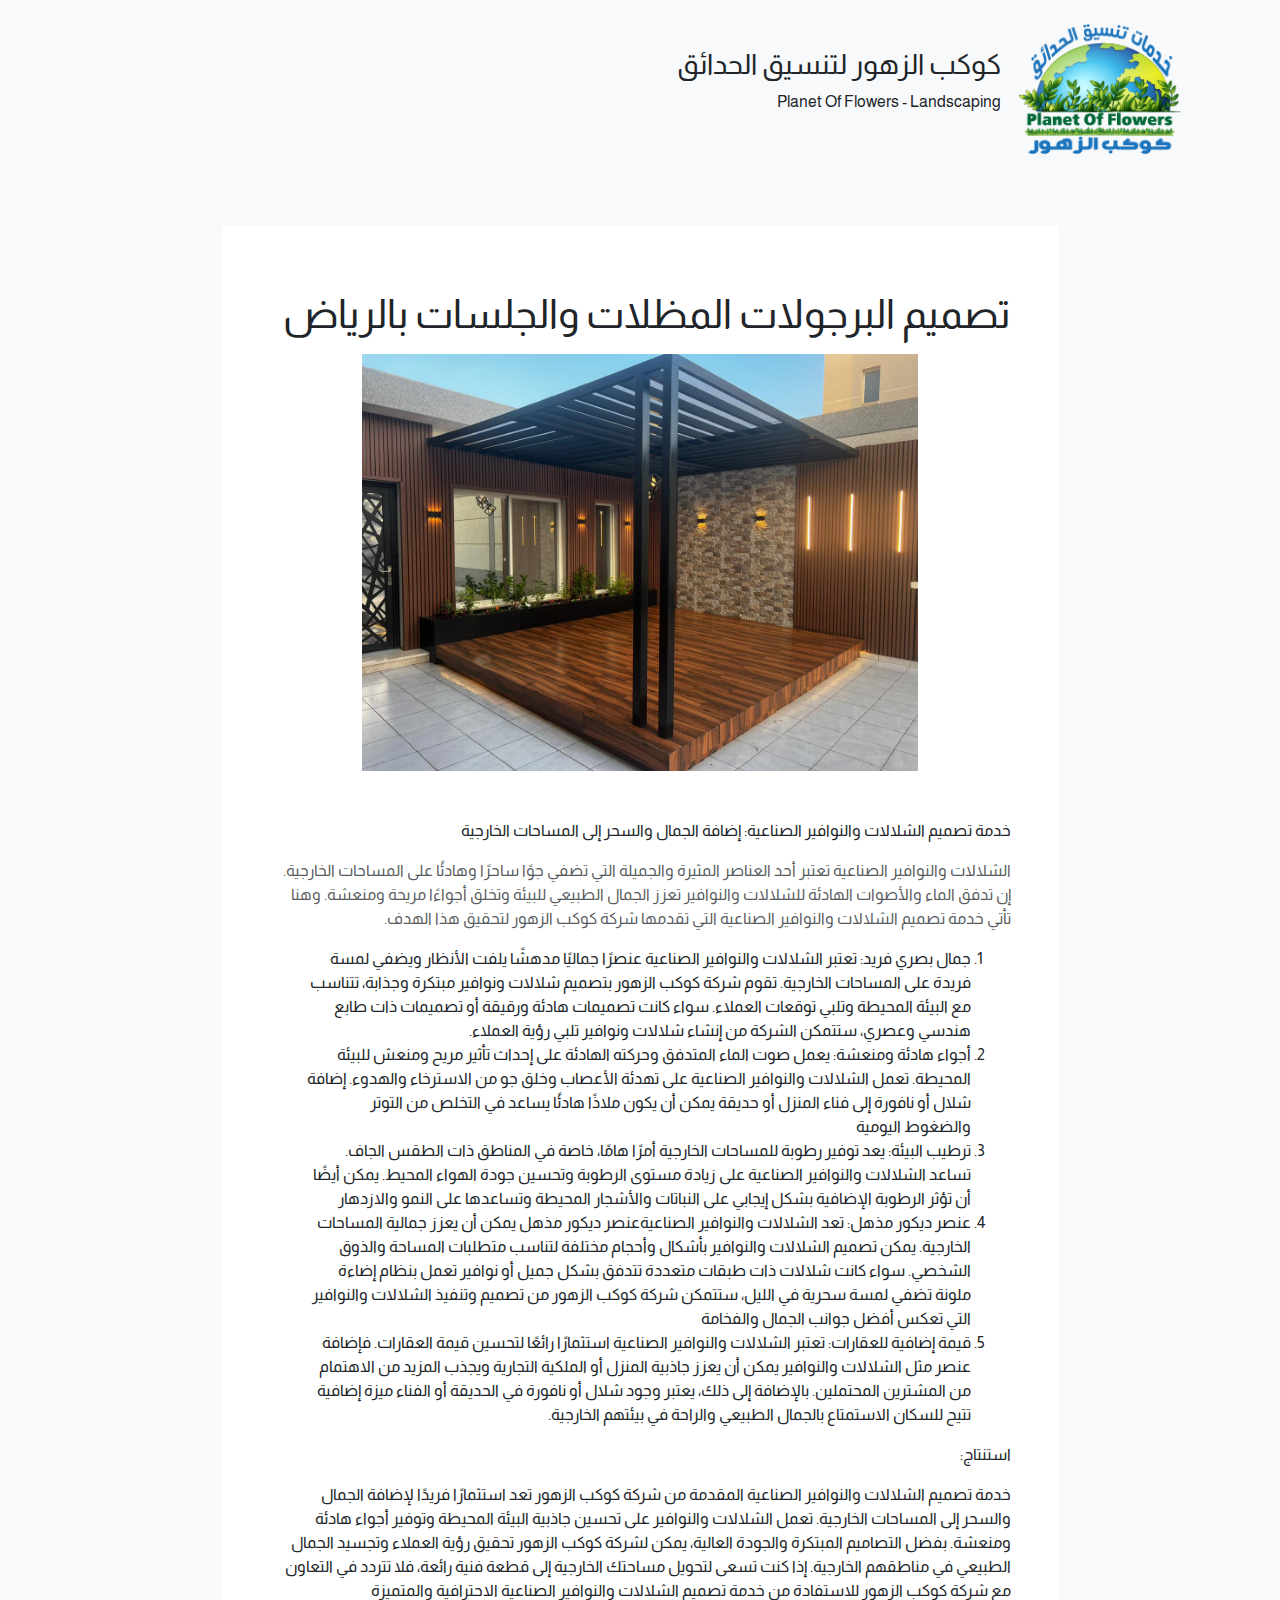
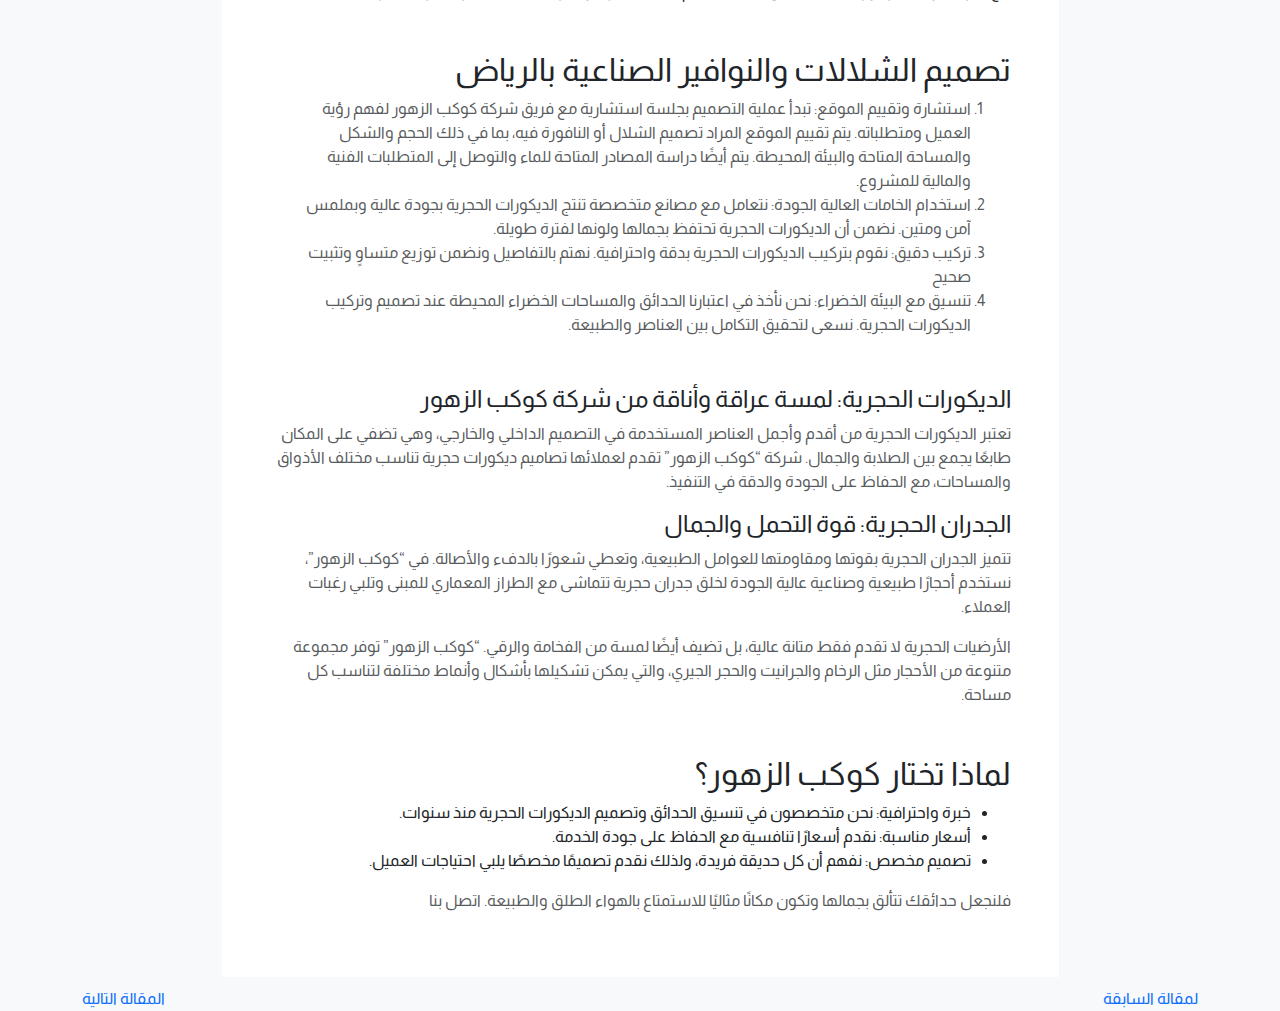
<file: المظلات.html>
<!DOCTYPE html>
<html lang="en">

<head>
    <meta charset="UTF-8">
    <meta name="viewport" content="width=device-width, initial-scale=1.0">
    <link rel="preconnect" href="https://fonts.googleapis.com">
    <link rel="preconnect" href="https://fonts.gstatic.com" crossorigin>
    <link
        href="https://fonts.googleapis.com/css2?family=Alegreya:ital,wght@0,400..900;1,400..900&family=Almarai:wght@300;400;700;800&family=Carrois+Gothic&family=Comfortaa:wght@700&display=swap"
        rel="stylesheet">
    <link rel="stylesheet" href="css/all.min.css">
    <link rel="stylesheet" href="css/bootstrap.min.css">
    <link rel="stylesheet" href="css/style.css">
    <title>Document</title>
</head>

<body class="bg-body-tertiary">
    <header class="">
        <div class="container py-4">
            <div class="d-flex align-items-center">
                <div class="mx-3">
                    <img src="./images/كوكب-الزهور-لتنسيق-الحدائق-2-165x130.png" alt="">
                </div>
                <div class="my-3">
                    <h3>
                        كوكب الزهور لتنسيق الحدائق</h3>
                    <p>Planet Of Flowers - Landscaping</p>
                </div>
            </div>




        </div>

    </header>

    <section class="tanss">
        <div class="container mt-5">
            <div class="w-75 mx-auto bg-white p-5 ">
                <h1 class="my-3">تصميم البرجولات المظلات والجلسات بالرياض</h1>
                <div class="d-flex justify-content-center mt-3">
                    <img src="./images/كوكب-الوهور-لتنسيق-الحدائق-7.jpg" class="w-75  " alt="">

                </div>
                <div class="mt-5">
                    <p>
                        خدمة تصميم الشلالات والنوافير الصناعية: إضافة الجمال والسحر إلى المساحات الخارجية
                    </p>
                    <p class="text-muted">


الشلالات والنوافير الصناعية تعتبر أحد العناصر المثيرة والجميلة التي تضفي جوًا ساحرًا وهادئًا على المساحات الخارجية. إن تدفق الماء والأصوات الهادئة للشلالات والنوافير تعزز الجمال الطبيعي للبيئة وتخلق أجواءًا مريحة ومنعشة. وهنا تأتي خدمة تصميم الشلالات والنوافير الصناعية التي تقدمها شركة كوكب الزهور لتحقيق هذا الهدف.
                    </p>
                    <ol>
                        <li>
                            جمال بصري فريد: تعتبر الشلالات والنوافير الصناعية عنصرًا جماليًا مدهشًا يلفت الأنظار ويضفي لمسة فريدة على المساحات الخارجية. تقوم شركة كوكب الزهور بتصميم شلالات ونوافير مبتكرة وجذابة، تتناسب مع البيئة المحيطة وتلبي توقعات العملاء. سواء كانت تصميمات هادئة ورقيقة أو تصميمات ذات طابع هندسي وعصري، ستتمكن الشركة من إنشاء شلالات ونوافير تلبي رؤية العملاء.
                        </li>
                        <li>
                            أجواء هادئة ومنعشة: يعمل صوت الماء المتدفق وحركته الهادئة على إحداث تأثير مريح ومنعش للبيئة المحيطة. تعمل الشلالات والنوافير الصناعية على تهدئة الأعصاب وخلق جو من الاسترخاء والهدوء. إضافة شلال أو نافورة إلى فناء المنزل أو حديقة يمكن أن يكون ملاذًا هادئًا يساعد في التخلص من التوتر والضغوط اليومية
                        </li>
                        <li>
                            ترطيب البيئة: يعد توفير رطوبة للمساحات الخارجية أمرًا هامًا، خاصة في المناطق ذات الطقس الجاف. تساعد الشلالات والنوافير الصناعية على زيادة مستوى الرطوبة وتحسين جودة الهواء المحيط. يمكن أيضًا أن تؤثر الرطوبة الإضافية بشكل إيجابي على النباتات والأشجار المحيطة وتساعدها على النمو والازدهار
                        </li>
                        <li>
                            عنصر ديكور مذهل: تعد الشلالات والنوافير الصناعيةعنصر ديكور مذهل يمكن أن يعزز جمالية المساحات الخارجية. يمكن تصميم الشلالات والنوافير بأشكال وأحجام مختلفة لتناسب متطلبات المساحة والذوق الشخصي. سواء كانت شلالات ذات طبقات متعددة تتدفق بشكل جميل أو نوافير تعمل بنظام إضاءة ملونة تضفي لمسة سحرية في الليل، ستتمكن شركة كوكب الزهور من تصميم وتنفيذ الشلالات والنوافير التي تعكس أفضل جوانب الجمال والفخامة
                        </li>
                        <li>
                            قيمة إضافية للعقارات: تعتبر الشلالات والنوافير الصناعية استثمارًا رائعًا لتحسين قيمة العقارات. فإضافة عنصر مثل الشلالات والنوافير يمكن أن يعزز جاذبية المنزل أو الملكية التجارية ويجذب المزيد من الاهتمام من المشترين المحتملين. بالإضافة إلى ذلك، يعتبر وجود شلال أو نافورة في الحديقة أو الفناء ميزة إضافية تتيح للسكان الاستمتاع بالجمال الطبيعي والراحة في بيئتهم الخارجية.
                        </li>
                    </ol>
                    <p>
                        استنتاج: 
                    </p>
                    <p>
                        خدمة تصميم الشلالات والنوافير الصناعية المقدمة من شركة كوكب الزهور تعد استثمارًا فريدًا لإضافة الجمال والسحر إلى المساحات الخارجية. تعمل الشلالات والنوافير على تحسين جاذبية البيئة المحيطة وتوفير أجواء هادئة ومنعشة. بفضل التصاميم المبتكرة والجودة العالية، يمكن لشركة كوكب الزهور تحقيق رؤية العملاء وتجسيد الجمال الطبيعي في مناطقهم الخارجية. إذا كنت تسعى لتحويل مساحتك الخارجية إلى قطعة فنية رائعة، فلا تتردد في التعاون مع شركة كوكب الزهور للاستفادة من خدمة تصميم الشلالات والنوافير الصناعية الاحترافية والمتميزة
                    </p>
                </div>

                <div class="mt-5">
                    <h2>
                        تصميم الشلالات والنوافير الصناعية بالرياض
                    </h2>

                    <ol>
                       <li class="text-muted">
                        استشارة وتقييم الموقع: تبدأ عملية التصميم بجلسة استشارية مع فريق شركة كوكب الزهور لفهم رؤية العميل ومتطلباته. يتم تقييم الموقع المراد تصميم الشلال أو النافورة فيه، بما في ذلك الحجم والشكل والمساحة المتاحة والبيئة المحيطة. يتم أيضًا دراسة المصادر المتاحة للماء والتوصل إلى المتطلبات الفنية والمالية للمشروع.
                       </li>
                        <li class="text-muted">
                            استخدام الخامات العالية الجودة: نتعامل مع مصانع متخصصة تنتج الديكورات الحجرية بجودة عالية
                            وبملمس آمن ومتين. نضمن أن الديكورات الحجرية تحتفظ بجمالها ولونها لفترة طويلة.
                        </li>
                        <li class=" text-muted">
                            تركيب دقيق: نقوم بتركيب الديكورات الحجرية بدقة واحترافية. نهتم بالتفاصيل ونضمن توزيع متساوٍ
                            وتثبيت صحيح
                        </li>
                        <li class="text-muted">
                            تنسيق مع البيئة الخضراء: نحن نأخذ في اعتبارنا الحدائق والمساحات الخضراء المحيطة عند تصميم
                            وتركيب الديكورات الحجرية. نسعى لتحقيق التكامل بين العناصر والطبيعة.
                        </li>


                    </ol>

                </div>
                <div class="mt-5">
                    <h4>
                        الديكورات الحجرية: لمسة عراقة وأناقة من شركة كوكب الزهور
                    </h4>

                    <p class="text-muted">
                        تعتبر الديكورات الحجرية من أقدم وأجمل العناصر المستخدمة في التصميم الداخلي والخارجي، وهي تضفي
                        على المكان طابعًا يجمع بين الصلابة والجمال. شركة “كوكب الزهور” تقدم لعملائها تصاميم ديكورات
                        حجرية تناسب مختلف الأذواق والمساحات، مع الحفاظ على الجودة والدقة في التنفيذ.
                    </p>
                </div>
                <div>
                    <h4>
                        الجدران الحجرية: قوة التحمل والجمال
                    </h4>
                    <p class="text-muted">
                        تتميز الجدران الحجرية بقوتها ومقاومتها للعوامل الطبيعية، وتعطي شعورًا بالدفء والأصالة. في “كوكب
                        الزهور”، نستخدم أحجارًا طبيعية وصناعية عالية الجودة لخلق جدران حجرية تتماشى مع الطراز المعماري
                        للمبنى وتلبي رغبات العملاء.
                    </p>
                    <p class="text-muted">
                        الأرضيات الحجرية لا تقدم فقط متانة عالية، بل تضيف أيضًا لمسة من الفخامة والرقي. “كوكب الزهور”
                        توفر مجموعة متنوعة من الأحجار مثل الرخام والجرانيت والحجر الجيري، والتي يمكن تشكيلها بأشكال
                        وأنماط مختلفة لتناسب كل مساحة.
                    </p>
                </div>

                <div class="mt-5">
                    <h2>
                        لماذا تختار كوكب الزهور؟
                    </h2>

                   <ul>
                    <li>
                        خبرة واحترافية: نحن متخصصون في تنسيق الحدائق وتصميم الديكورات الحجرية منذ سنوات.
                    </li>
                    <li>
                        أسعار مناسبة: نقدم أسعارًا تنافسية مع الحفاظ على جودة الخدمة.
                    </li>
                    <li>
                        تصميم مخصص: نفهم أن كل حديقة فريدة، ولذلك نقدم تصميمًا مخصصًا يلبي احتياجات العميل.
                    </li>
                    
                   </ul>
                   <p class="text-muted">
                    فلنجعل حدائقك تتألق بجمالها وتكون مكانًا مثاليًا للاستمتاع بالهواء الطلق والطبيعة. اتصل بنا 
                   </p>
                </div>


            </div>
            <div class="d-flex justify-content-between">
                <a href="ديكور حجري.html">لمقالة السابقة</a>
                <a href="شلالات.html">المقالة التالية </a>
            </div>



        </div>

    </section>
    <script src="js/bootstrap.bundle.min.js"></script>
</body>

</html>
</file>
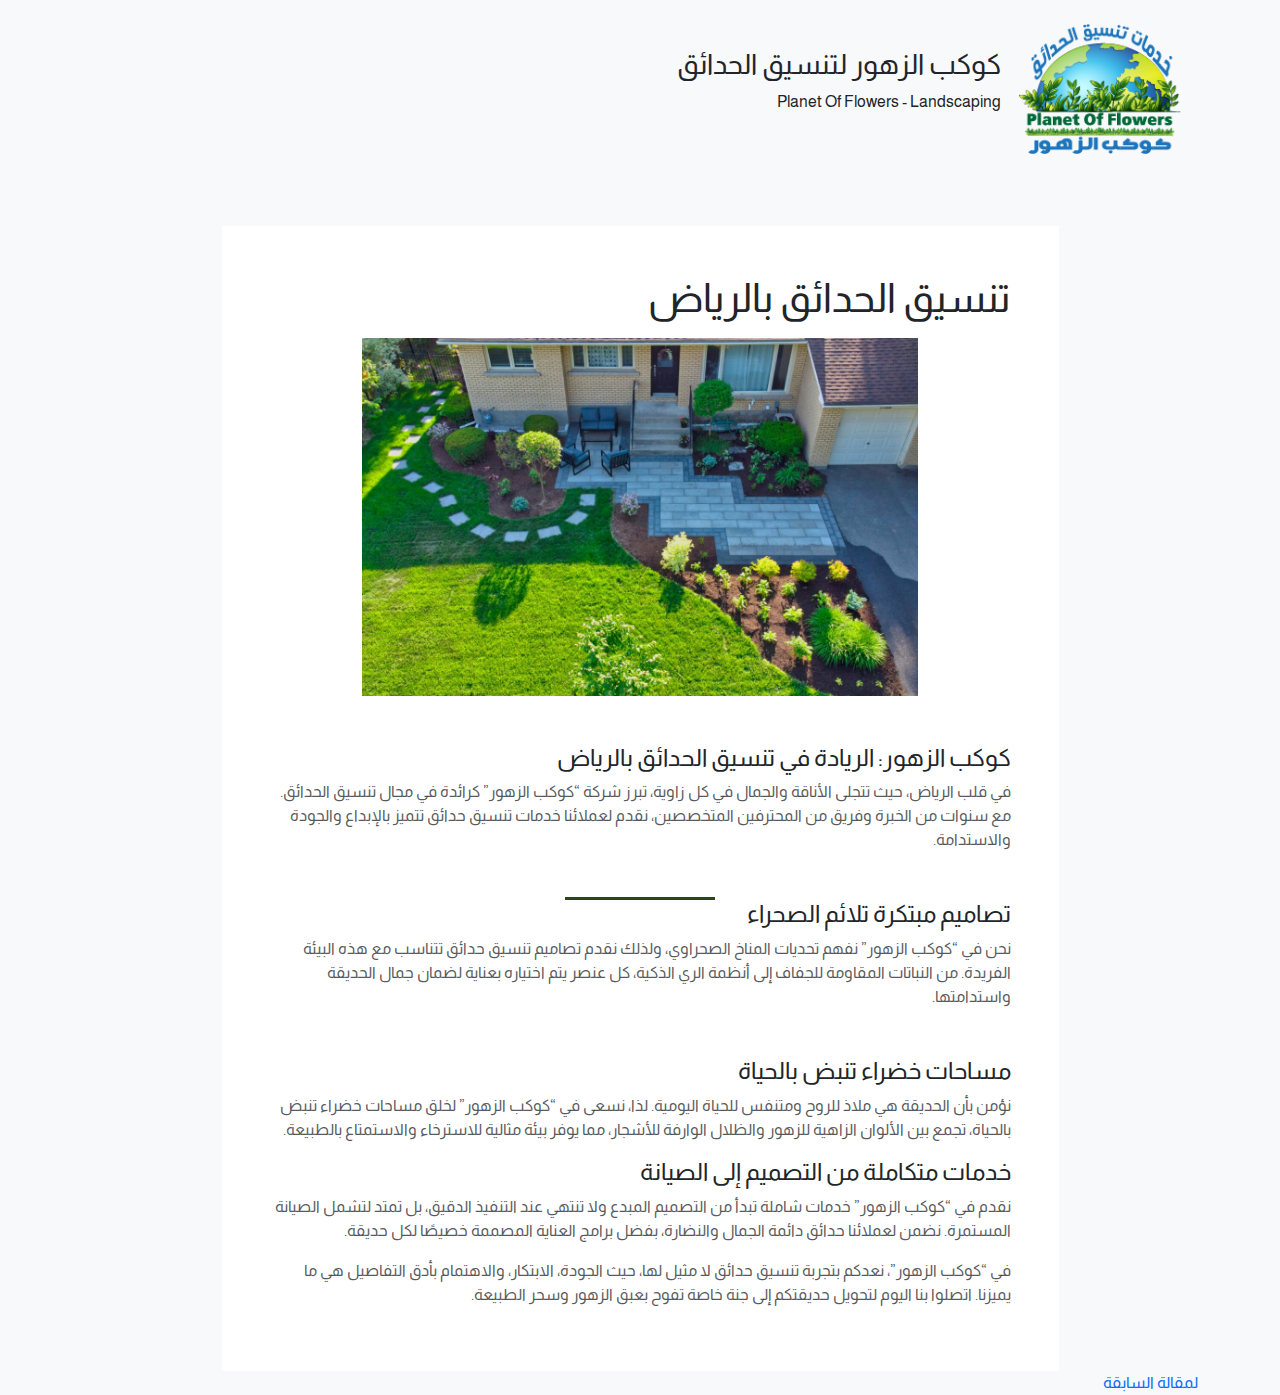
<file: تنسيق.html>
<!DOCTYPE html>
<html lang="en">

<head>
    <meta charset="UTF-8">
    <meta name="viewport" content="width=device-width, initial-scale=1.0">
    <link rel="preconnect" href="https://fonts.googleapis.com">
    <link rel="preconnect" href="https://fonts.gstatic.com" crossorigin>
    <link
        href="https://fonts.googleapis.com/css2?family=Alegreya:ital,wght@0,400..900;1,400..900&family=Almarai:wght@300;400;700;800&family=Carrois+Gothic&family=Comfortaa:wght@700&display=swap"
        rel="stylesheet">
    <link rel="stylesheet" href="css/all.min.css">
    <link rel="stylesheet" href="css/bootstrap.min.css">
    <link rel="stylesheet" href="css/style.css">
    <title>Document</title>
</head>

<body class="bg-body-tertiary">
    <header class="">
        <div class="container py-4">
            <div class="d-flex align-items-center">
                <div class="mx-3">
                    <img src="./images/كوكب-الزهور-لتنسيق-الحدائق-2-165x130.png" alt="">
                </div>
                <div class="my-3">
                    <h3>
                        كوكب الزهور لتنسيق الحدائق</h3>
                    <p>Planet Of Flowers - Landscaping</p>
                </div>
            </div>




        </div>

    </header>

    <section class="tans" >
        <div class="container mt-5">
            <div class="w-75 mx-auto bg-white p-5 ">
                <h1>تنسيق الحدائق بالرياض</h1>
              <div class="d-flex justify-content-center mt-3">
                <img src="./images/landscape-design.png" class="w-75 " alt="">
               
              </div>
              <div class="mt-5">
                <h4>كوكب الزهور: الريادة في تنسيق الحدائق بالرياض</h4>
                <p  class="text-muted">في قلب الرياض، حيث تتجلى الأناقة والجمال في كل زاوية، تبرز شركة “كوكب الزهور” كرائدة في مجال تنسيق الحدائق. مع سنوات من الخبرة وفريق من المحترفين المتخصصين، نقدم لعملائنا خدمات تنسيق حدائق تتميز بالإبداع والجودة والاستدامة.</p>
              </div>

              <div class="mt-5">
                <h4>
                    تصاميم مبتكرة تلائم الصحراء  
                </h4>
                <p  class="text-muted"> 
                    نحن في “كوكب الزهور” نفهم تحديات المناخ الصحراوي، ولذلك نقدم تصاميم تنسيق حدائق تتناسب مع هذه البيئة الفريدة. من النباتات المقاومة للجفاف إلى أنظمة الري الذكية، كل عنصر يتم اختياره بعناية لضمان جمال الحديقة واستدامتها. 
                </p>
              </div>
              <div class="mt-5">
                <h4>
                    مساحات خضراء تنبض بالحياة
                </h4>

                <p class="text-muted" >
                    نؤمن بأن الحديقة هي ملاذ للروح ومتنفس للحياة اليومية. لذا، نسعى في “كوكب الزهور” لخلق مساحات خضراء تنبض بالحياة، تجمع بين الألوان الزاهية للزهور والظلال الوارفة للأشجار، مما يوفر بيئة مثالية للاسترخاء والاستمتاع بالطبيعة.
                </p>
              </div>
              <div>
                <h4>
                    خدمات متكاملة من التصميم إلى الصيانة
                </h4>
                <p  class="text-muted">
                    نقدم في “كوكب الزهور” خدمات شاملة تبدأ من التصميم المبدع ولا تنتهي عند التنفيذ الدقيق، بل تمتد لتشمل الصيانة المستمرة. نضمن لعملائنا حدائق دائمة الجمال والنضارة، بفضل برامج العناية المصممة خصيصًا لكل حديقة.
                </p>
                <p class="text-muted">
                    في “كوكب الزهور”، نعدكم بتجربة تنسيق حدائق لا مثيل لها، حيث الجودة، الابتكار، والاهتمام بأدق التفاصيل هي ما يميزنا. اتصلوا بنا اليوم لتحويل حديقتكم إلى جنة خاصة تفوح بعبق الزهور وسحر الطبيعة.
                </p>
              </div>


            </div>

            <a href="/شلالات.html">لمقالة السابقة</a>

        </div>

    </section>
<script src="js/bootstrap.bundle.min.js"></script>
</body>

</html>
</file>
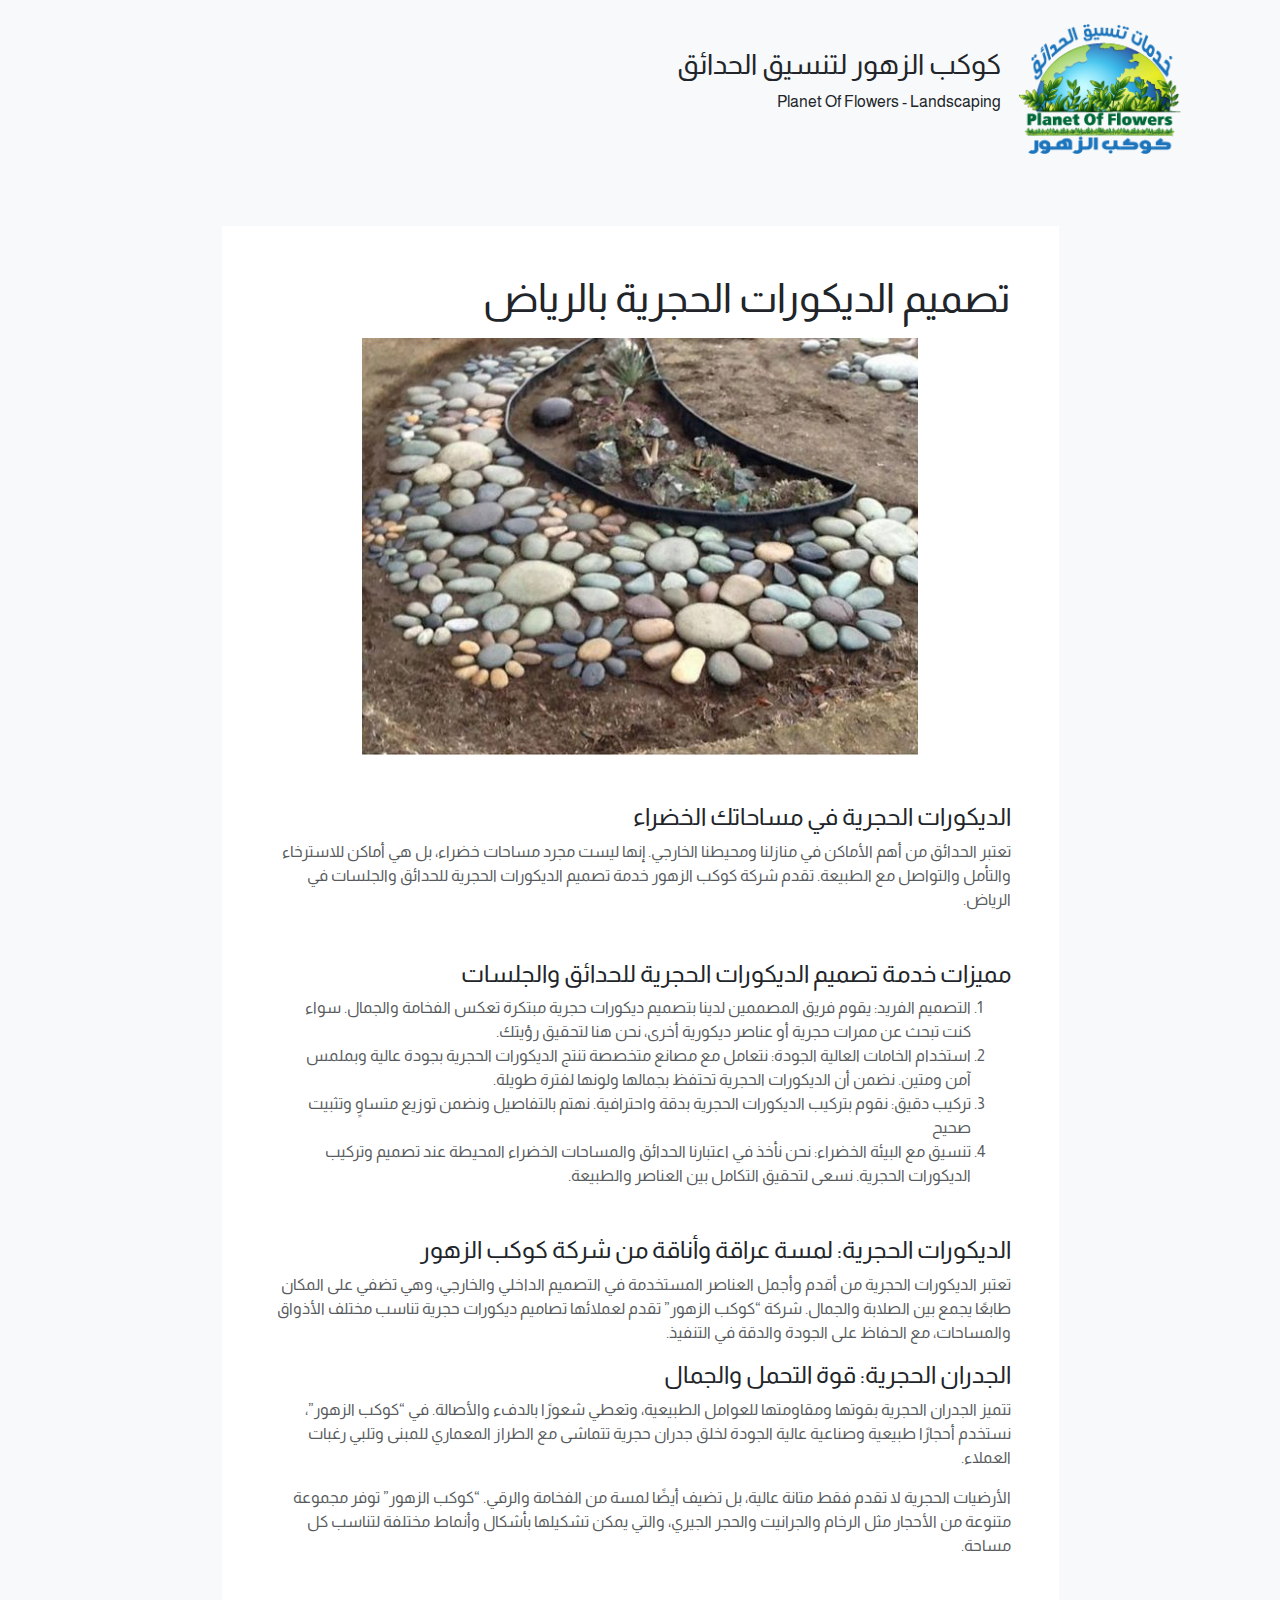
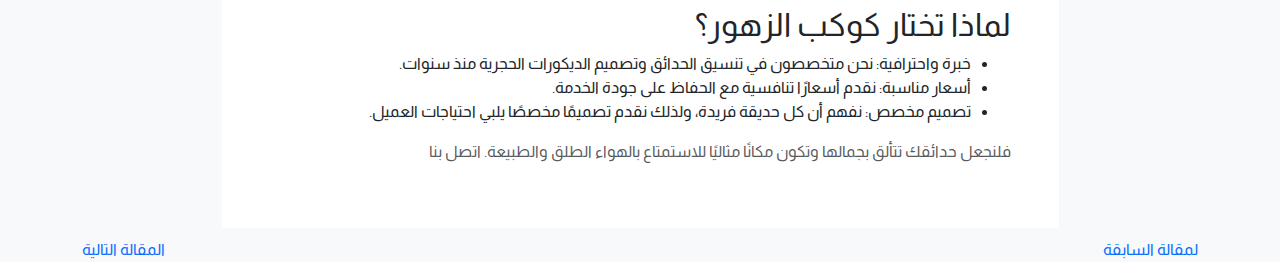
<file: ديكور حجري.html>
<!DOCTYPE html>
<html lang="en">

<head>
    <meta charset="UTF-8">
    <meta name="viewport" content="width=device-width, initial-scale=1.0">
    <link rel="preconnect" href="https://fonts.googleapis.com">
    <link rel="preconnect" href="https://fonts.gstatic.com" crossorigin>
    <link
        href="https://fonts.googleapis.com/css2?family=Alegreya:ital,wght@0,400..900;1,400..900&family=Almarai:wght@300;400;700;800&family=Carrois+Gothic&family=Comfortaa:wght@700&display=swap"
        rel="stylesheet">
    <link rel="stylesheet" href="css/all.min.css">
    <link rel="stylesheet" href="css/bootstrap.min.css">
    <link rel="stylesheet" href="css/style.css">
    <title>Document</title>
</head>

<body class="bg-body-tertiary">
    <header class="">
        <div class="container py-4">
            <div class="d-flex align-items-center">
                <div class="mx-3">
                    <img src="./images/كوكب-الزهور-لتنسيق-الحدائق-2-165x130.png" alt="">
                </div>
                <div class="my-3">
                    <h3>
                        كوكب الزهور لتنسيق الحدائق</h3>
                    <p>Planet Of Flowers - Landscaping</p>
                </div>
            </div>




        </div>

    </header>

    <section class="tanss">
        <div class="container mt-5">
            <div class="w-75 mx-auto bg-white p-5 ">
                <h1>تصميم الديكورات الحجرية بالرياض</h1>
                <div class="d-flex justify-content-center mt-3">
                    <img src="./images/الديكورات-الحجرية.jpg" class="w-75  " alt="">

                </div>
                <div class="mt-5">
                    <h4>الديكورات الحجرية في مساحاتك الخضراء</h4>
                    <p class="text-muted">
                        تعتبر الحدائق من أهم الأماكن في منازلنا ومحيطنا الخارجي. إنها ليست مجرد مساحات خضراء، بل هي
                        أماكن للاسترخاء والتأمل والتواصل مع الطبيعة. تقدم شركة كوكب الزهور خدمة تصميم الديكورات الحجرية
                        للحدائق والجلسات في الرياض.

                    </p>
                </div>

                <div class="mt-5">
                    <h4>
                        مميزات خدمة تصميم الديكورات الحجرية للحدائق والجلسات
                    </h4>

                    <ol>
                        <li class="text-muted">
                            التصميم الفريد: يقوم فريق المصممين لدينا بتصميم ديكورات حجرية مبتكرة تعكس الفخامة والجمال.
                            سواء كنت تبحث عن ممرات حجرية أو عناصر ديكورية أخرى، نحن هنا لتحقيق رؤيتك.
                        </li>
                        <li class="text-muted">
                            استخدام الخامات العالية الجودة: نتعامل مع مصانع متخصصة تنتج الديكورات الحجرية بجودة عالية
                            وبملمس آمن ومتين. نضمن أن الديكورات الحجرية تحتفظ بجمالها ولونها لفترة طويلة.
                        </li>
                        <li class=" text-muted">
                            تركيب دقيق: نقوم بتركيب الديكورات الحجرية بدقة واحترافية. نهتم بالتفاصيل ونضمن توزيع متساوٍ
                            وتثبيت صحيح
                        </li>
                        <li class="text-muted">
                            تنسيق مع البيئة الخضراء: نحن نأخذ في اعتبارنا الحدائق والمساحات الخضراء المحيطة عند تصميم
                            وتركيب الديكورات الحجرية. نسعى لتحقيق التكامل بين العناصر والطبيعة.
                        </li>


                    </ol>

                </div>
                <div class="mt-5">
                    <h4>
                        الديكورات الحجرية: لمسة عراقة وأناقة من شركة كوكب الزهور
                    </h4>

                    <p class="text-muted">
                        تعتبر الديكورات الحجرية من أقدم وأجمل العناصر المستخدمة في التصميم الداخلي والخارجي، وهي تضفي
                        على المكان طابعًا يجمع بين الصلابة والجمال. شركة “كوكب الزهور” تقدم لعملائها تصاميم ديكورات
                        حجرية تناسب مختلف الأذواق والمساحات، مع الحفاظ على الجودة والدقة في التنفيذ.
                    </p>
                </div>
                <div>
                    <h4>
                        الجدران الحجرية: قوة التحمل والجمال
                    </h4>
                    <p class="text-muted">
                        تتميز الجدران الحجرية بقوتها ومقاومتها للعوامل الطبيعية، وتعطي شعورًا بالدفء والأصالة. في “كوكب
                        الزهور”، نستخدم أحجارًا طبيعية وصناعية عالية الجودة لخلق جدران حجرية تتماشى مع الطراز المعماري
                        للمبنى وتلبي رغبات العملاء.
                    </p>
                    <p class="text-muted">
                        الأرضيات الحجرية لا تقدم فقط متانة عالية، بل تضيف أيضًا لمسة من الفخامة والرقي. “كوكب الزهور”
                        توفر مجموعة متنوعة من الأحجار مثل الرخام والجرانيت والحجر الجيري، والتي يمكن تشكيلها بأشكال
                        وأنماط مختلفة لتناسب كل مساحة.
                    </p>
                </div>

                <div class="mt-5">
                    <h2>
                        لماذا تختار كوكب الزهور؟
                    </h2>

                   <ul>
                    <li>
                        خبرة واحترافية: نحن متخصصون في تنسيق الحدائق وتصميم الديكورات الحجرية منذ سنوات.
                    </li>
                    <li>
                        أسعار مناسبة: نقدم أسعارًا تنافسية مع الحفاظ على جودة الخدمة.
                    </li>
                    <li>
                        تصميم مخصص: نفهم أن كل حديقة فريدة، ولذلك نقدم تصميمًا مخصصًا يلبي احتياجات العميل.
                    </li>
                    
                   </ul>
                   <p class="text-muted">
                    فلنجعل حدائقك تتألق بجمالها وتكون مكانًا مثاليًا للاستمتاع بالهواء الطلق والطبيعة. اتصل بنا 
                   </p>
                </div>


            </div>
            <div class="d-flex justify-content-between">
                <a target="_blank" href="/ديكور حجري.html" >لمقالة السابقة</a>
                <a target="_blank" href="/المظلات.html">المقالة التالية </a>
            </div>



        </div>

    </section>
    <script src="js/bootstrap.bundle.min.js"></script>
</body>

</html>
</file>
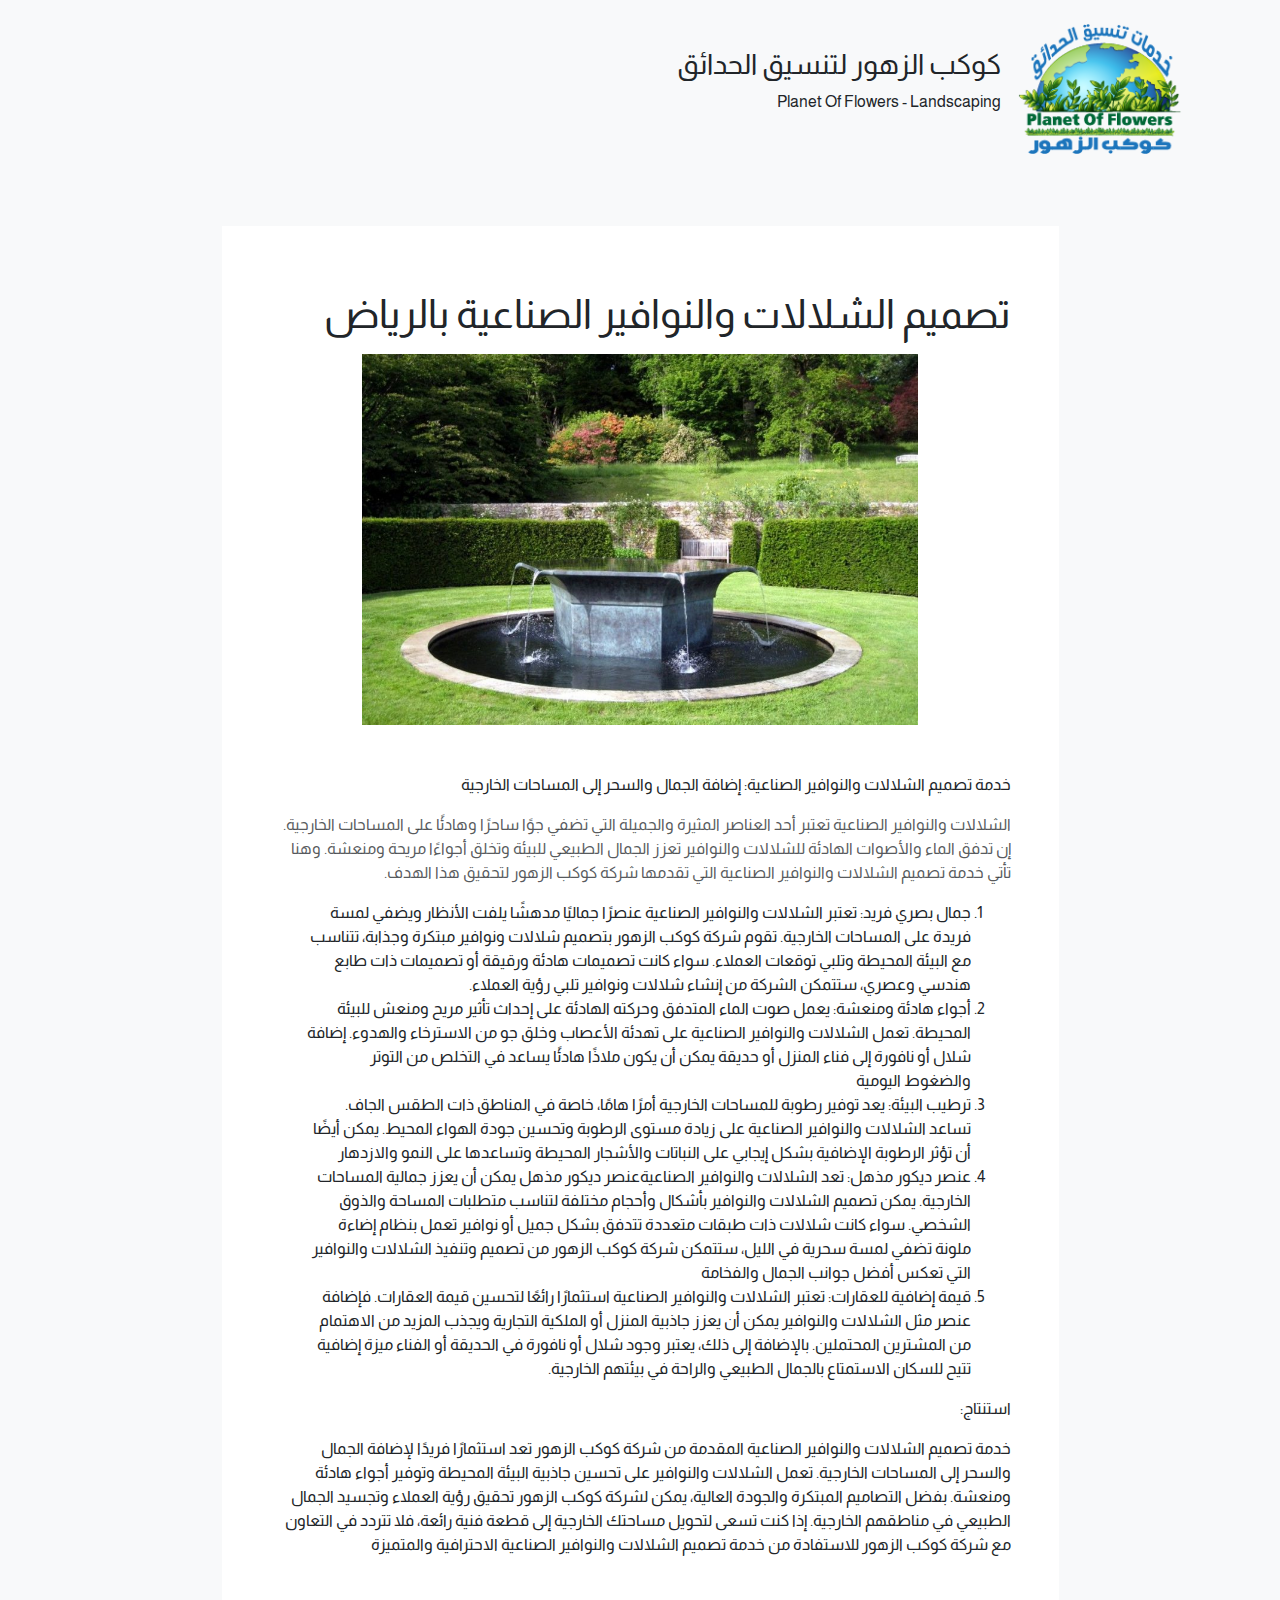
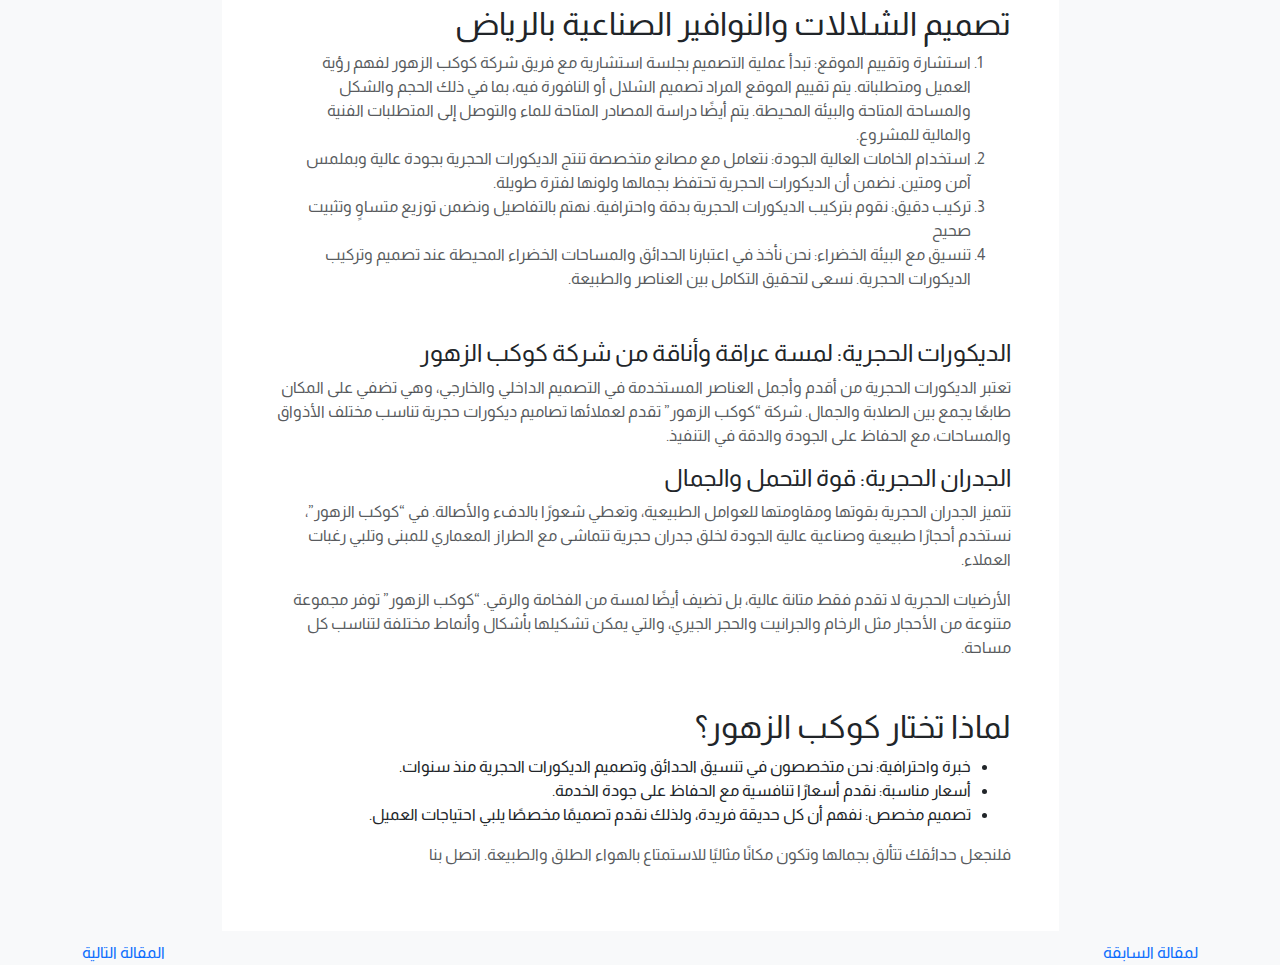
<file: شلالات.html>
<!DOCTYPE html>
<html lang="en">

<head>
    <meta charset="UTF-8">
    <meta name="viewport" content="width=device-width, initial-scale=1.0">
    <link rel="preconnect" href="https://fonts.googleapis.com">
    <link rel="preconnect" href="https://fonts.gstatic.com" crossorigin>
    <link
        href="https://fonts.googleapis.com/css2?family=Alegreya:ital,wght@0,400..900;1,400..900&family=Almarai:wght@300;400;700;800&family=Carrois+Gothic&family=Comfortaa:wght@700&display=swap"
        rel="stylesheet">
    <link rel="stylesheet" href="css/all.min.css">
    <link rel="stylesheet" href="css/bootstrap.min.css">
    <link rel="stylesheet" href="css/style.css">
    <title>Document</title>
</head>

<body class="bg-body-tertiary">
    <header class="">
        <div class="container py-4">
            <div class="d-flex align-items-center">
                <div class="mx-3">
                    <img src="./images/كوكب-الزهور-لتنسيق-الحدائق-2-165x130.png" alt="">
                </div>
                <div class="my-3">
                    <h3>
                        كوكب الزهور لتنسيق الحدائق</h3>
                    <p>Planet Of Flowers - Landscaping</p>
                </div>
            </div>




        </div>

    </header>

    <section class="tanss">
        <div class="container mt-5">
            <div class="w-75 mx-auto bg-white p-5 ">
                <h1 class="my-3">تصميم الشلالات والنوافير الصناعية بالرياض</h1>
                <div class="d-flex justify-content-center mt-3">
                    <img src="./images/الشلالات-المنزلية.jpg" class="w-75  " alt="">

                </div>
                <div class="mt-5">
                    <p>
                        خدمة تصميم الشلالات والنوافير الصناعية: إضافة الجمال والسحر إلى المساحات الخارجية
                    </p>
                    <p class="text-muted">


الشلالات والنوافير الصناعية تعتبر أحد العناصر المثيرة والجميلة التي تضفي جوًا ساحرًا وهادئًا على المساحات الخارجية. إن تدفق الماء والأصوات الهادئة للشلالات والنوافير تعزز الجمال الطبيعي للبيئة وتخلق أجواءًا مريحة ومنعشة. وهنا تأتي خدمة تصميم الشلالات والنوافير الصناعية التي تقدمها شركة كوكب الزهور لتحقيق هذا الهدف.
                    </p>
                    <ol>
                        <li>
                            جمال بصري فريد: تعتبر الشلالات والنوافير الصناعية عنصرًا جماليًا مدهشًا يلفت الأنظار ويضفي لمسة فريدة على المساحات الخارجية. تقوم شركة كوكب الزهور بتصميم شلالات ونوافير مبتكرة وجذابة، تتناسب مع البيئة المحيطة وتلبي توقعات العملاء. سواء كانت تصميمات هادئة ورقيقة أو تصميمات ذات طابع هندسي وعصري، ستتمكن الشركة من إنشاء شلالات ونوافير تلبي رؤية العملاء.
                        </li>
                        <li>
                            أجواء هادئة ومنعشة: يعمل صوت الماء المتدفق وحركته الهادئة على إحداث تأثير مريح ومنعش للبيئة المحيطة. تعمل الشلالات والنوافير الصناعية على تهدئة الأعصاب وخلق جو من الاسترخاء والهدوء. إضافة شلال أو نافورة إلى فناء المنزل أو حديقة يمكن أن يكون ملاذًا هادئًا يساعد في التخلص من التوتر والضغوط اليومية
                        </li>
                        <li>
                            ترطيب البيئة: يعد توفير رطوبة للمساحات الخارجية أمرًا هامًا، خاصة في المناطق ذات الطقس الجاف. تساعد الشلالات والنوافير الصناعية على زيادة مستوى الرطوبة وتحسين جودة الهواء المحيط. يمكن أيضًا أن تؤثر الرطوبة الإضافية بشكل إيجابي على النباتات والأشجار المحيطة وتساعدها على النمو والازدهار
                        </li>
                        <li>
                            عنصر ديكور مذهل: تعد الشلالات والنوافير الصناعيةعنصر ديكور مذهل يمكن أن يعزز جمالية المساحات الخارجية. يمكن تصميم الشلالات والنوافير بأشكال وأحجام مختلفة لتناسب متطلبات المساحة والذوق الشخصي. سواء كانت شلالات ذات طبقات متعددة تتدفق بشكل جميل أو نوافير تعمل بنظام إضاءة ملونة تضفي لمسة سحرية في الليل، ستتمكن شركة كوكب الزهور من تصميم وتنفيذ الشلالات والنوافير التي تعكس أفضل جوانب الجمال والفخامة
                        </li>
                        <li>
                            قيمة إضافية للعقارات: تعتبر الشلالات والنوافير الصناعية استثمارًا رائعًا لتحسين قيمة العقارات. فإضافة عنصر مثل الشلالات والنوافير يمكن أن يعزز جاذبية المنزل أو الملكية التجارية ويجذب المزيد من الاهتمام من المشترين المحتملين. بالإضافة إلى ذلك، يعتبر وجود شلال أو نافورة في الحديقة أو الفناء ميزة إضافية تتيح للسكان الاستمتاع بالجمال الطبيعي والراحة في بيئتهم الخارجية.
                        </li>
                    </ol>
                    <p>
                        استنتاج: 
                    </p>
                    <p>
                        خدمة تصميم الشلالات والنوافير الصناعية المقدمة من شركة كوكب الزهور تعد استثمارًا فريدًا لإضافة الجمال والسحر إلى المساحات الخارجية. تعمل الشلالات والنوافير على تحسين جاذبية البيئة المحيطة وتوفير أجواء هادئة ومنعشة. بفضل التصاميم المبتكرة والجودة العالية، يمكن لشركة كوكب الزهور تحقيق رؤية العملاء وتجسيد الجمال الطبيعي في مناطقهم الخارجية. إذا كنت تسعى لتحويل مساحتك الخارجية إلى قطعة فنية رائعة، فلا تتردد في التعاون مع شركة كوكب الزهور للاستفادة من خدمة تصميم الشلالات والنوافير الصناعية الاحترافية والمتميزة
                    </p>
                </div>

                <div class="mt-5">
                    <h2>
                        تصميم الشلالات والنوافير الصناعية بالرياض
                    </h2>

                    <ol>
                       <li class="text-muted">
                        استشارة وتقييم الموقع: تبدأ عملية التصميم بجلسة استشارية مع فريق شركة كوكب الزهور لفهم رؤية العميل ومتطلباته. يتم تقييم الموقع المراد تصميم الشلال أو النافورة فيه، بما في ذلك الحجم والشكل والمساحة المتاحة والبيئة المحيطة. يتم أيضًا دراسة المصادر المتاحة للماء والتوصل إلى المتطلبات الفنية والمالية للمشروع.
                       </li>
                        <li class="text-muted">
                            استخدام الخامات العالية الجودة: نتعامل مع مصانع متخصصة تنتج الديكورات الحجرية بجودة عالية
                            وبملمس آمن ومتين. نضمن أن الديكورات الحجرية تحتفظ بجمالها ولونها لفترة طويلة.
                        </li>
                        <li class=" text-muted">
                            تركيب دقيق: نقوم بتركيب الديكورات الحجرية بدقة واحترافية. نهتم بالتفاصيل ونضمن توزيع متساوٍ
                            وتثبيت صحيح
                        </li>
                        <li class="text-muted">
                            تنسيق مع البيئة الخضراء: نحن نأخذ في اعتبارنا الحدائق والمساحات الخضراء المحيطة عند تصميم
                            وتركيب الديكورات الحجرية. نسعى لتحقيق التكامل بين العناصر والطبيعة.
                        </li>


                    </ol>

                </div>
                <div class="mt-5">
                    <h4>
                        الديكورات الحجرية: لمسة عراقة وأناقة من شركة كوكب الزهور
                    </h4>

                    <p class="text-muted">
                        تعتبر الديكورات الحجرية من أقدم وأجمل العناصر المستخدمة في التصميم الداخلي والخارجي، وهي تضفي
                        على المكان طابعًا يجمع بين الصلابة والجمال. شركة “كوكب الزهور” تقدم لعملائها تصاميم ديكورات
                        حجرية تناسب مختلف الأذواق والمساحات، مع الحفاظ على الجودة والدقة في التنفيذ.
                    </p>
                </div>
                <div>
                    <h4>
                        الجدران الحجرية: قوة التحمل والجمال
                    </h4>
                    <p class="text-muted">
                        تتميز الجدران الحجرية بقوتها ومقاومتها للعوامل الطبيعية، وتعطي شعورًا بالدفء والأصالة. في “كوكب
                        الزهور”، نستخدم أحجارًا طبيعية وصناعية عالية الجودة لخلق جدران حجرية تتماشى مع الطراز المعماري
                        للمبنى وتلبي رغبات العملاء.
                    </p>
                    <p class="text-muted">
                        الأرضيات الحجرية لا تقدم فقط متانة عالية، بل تضيف أيضًا لمسة من الفخامة والرقي. “كوكب الزهور”
                        توفر مجموعة متنوعة من الأحجار مثل الرخام والجرانيت والحجر الجيري، والتي يمكن تشكيلها بأشكال
                        وأنماط مختلفة لتناسب كل مساحة.
                    </p>
                </div>

                <div class="mt-5">
                    <h2>
                        لماذا تختار كوكب الزهور؟
                    </h2>

                   <ul>
                    <li>
                        خبرة واحترافية: نحن متخصصون في تنسيق الحدائق وتصميم الديكورات الحجرية منذ سنوات.
                    </li>
                    <li>
                        أسعار مناسبة: نقدم أسعارًا تنافسية مع الحفاظ على جودة الخدمة.
                    </li>
                    <li>
                        تصميم مخصص: نفهم أن كل حديقة فريدة، ولذلك نقدم تصميمًا مخصصًا يلبي احتياجات العميل.
                    </li>
                    
                   </ul>
                   <p class="text-muted">
                    فلنجعل حدائقك تتألق بجمالها وتكون مكانًا مثاليًا للاستمتاع بالهواء الطلق والطبيعة. اتصل بنا 
                   </p>
                </div>


            </div>
            <div class="d-flex justify-content-between">
                <a href="المظلات.html">لمقالة السابقة</a>
                <a href="تنسيق.html">المقالة التالية </a>
            </div>



        </div>

    </section>
    <script src="js/bootstrap.bundle.min.js"></script>
</body>

</html>
</file>
<file: css/style.css>
html{
    direction: rtl;
}
body{
    font-family: "Comfortaa", sans-serif;
    font-family: "Almarai", sans-serif;
}
.btn-primary {
    --bs-btn-color: #fff;
    --bs-btn-bg: #3465C8;
    --bs-btn-border-color: #fff;
    --bs-btn-hover-color: #fff;
    --bs-btn-hover-bg: #4480da;
    --bs-btn-hover-border-color: #fff;
   
}
.btn-success {
    --bs-btn-color: #fff;
    --bs-btn-bg: #259908;
    --bs-btn-border-color: #fff;
    --bs-btn-hover-color: #fff;
    --bs-btn-hover-bg: #0cc205;
    --bs-btn-hover-border-color: #fff;
    margin-left: 20px;
   
   
}
.carousel-caption{
    position: absolute;
    bottom: 35%;
}
#about{
    background-image: url(/images/investment-concept-business-5241253-e1710811146423.jpg);
    background-position: center;
    background-size: cover;
    height: 1600px
}
#about h1{
   color: #fff;
    font-size: 70px;
    font-family: "Carrois Gothic", sans-serif;
    font-weight: 500;
}
.layer{
    height: 1600px;
    background-color: rgba(0, 0, 0, 0.5);
}
#about i,span{
    color: #5FE94B;
}
video{
    width: 400px;
    margin-top: 20px;
   
    
}
#contantUs{
    height: 70vh;
    background-image: url(../images/pngwing.com-7.png);
    background-position: center;
    background-size: cover;
    margin-bottom: 100px;
    
}
.services h2{
    font-size: 67px;
    font-family: "Carrois Gothic", sans-serif;
    font-weight: 500;
}
.services img:hover{
    scale: 0.9;
    
}
.services img{
    
    border: 2px solid  #259908;
}
.services a{
    text-decoration: none;
    font-size: 30px;
    color: white;
    font-family: "Carrois Gothic", sans-serif;
   
}
.inner{
    background-color: #2B4618;
}
.main h2{
    font-size: 68px;
}
.innerr{
   
    background: rgba(0, 0, 0, 0.5);
  
}
.ourWork .innerr:hover .caption{

    background-color: rgba(0, 0, 0, 0.6);
}
.tans img{
    margin: auto;
    position: relative;
    
    
}
.tans::after{
    content: "";
    position: absolute;
    left: 50%;
    bottom: 0;
    width: 150px;
    height: 3px;
    background-color: #2B4618;
    
    transform: translateX(-50%);
}
.tans a{
    text-decoration: none;
    margin-top: 10px;

}
.tanss a{
    text-decoration: none;
    margin-top: 10px;
}
.icon{
    bottom: 10%;
    right: 30px;
    font-size: 50px;
    color: #0cc205;
}
.services{
    margin-top: 100px;
}
#contantUs{
    margin-bottom: 100px;
}
</file>
